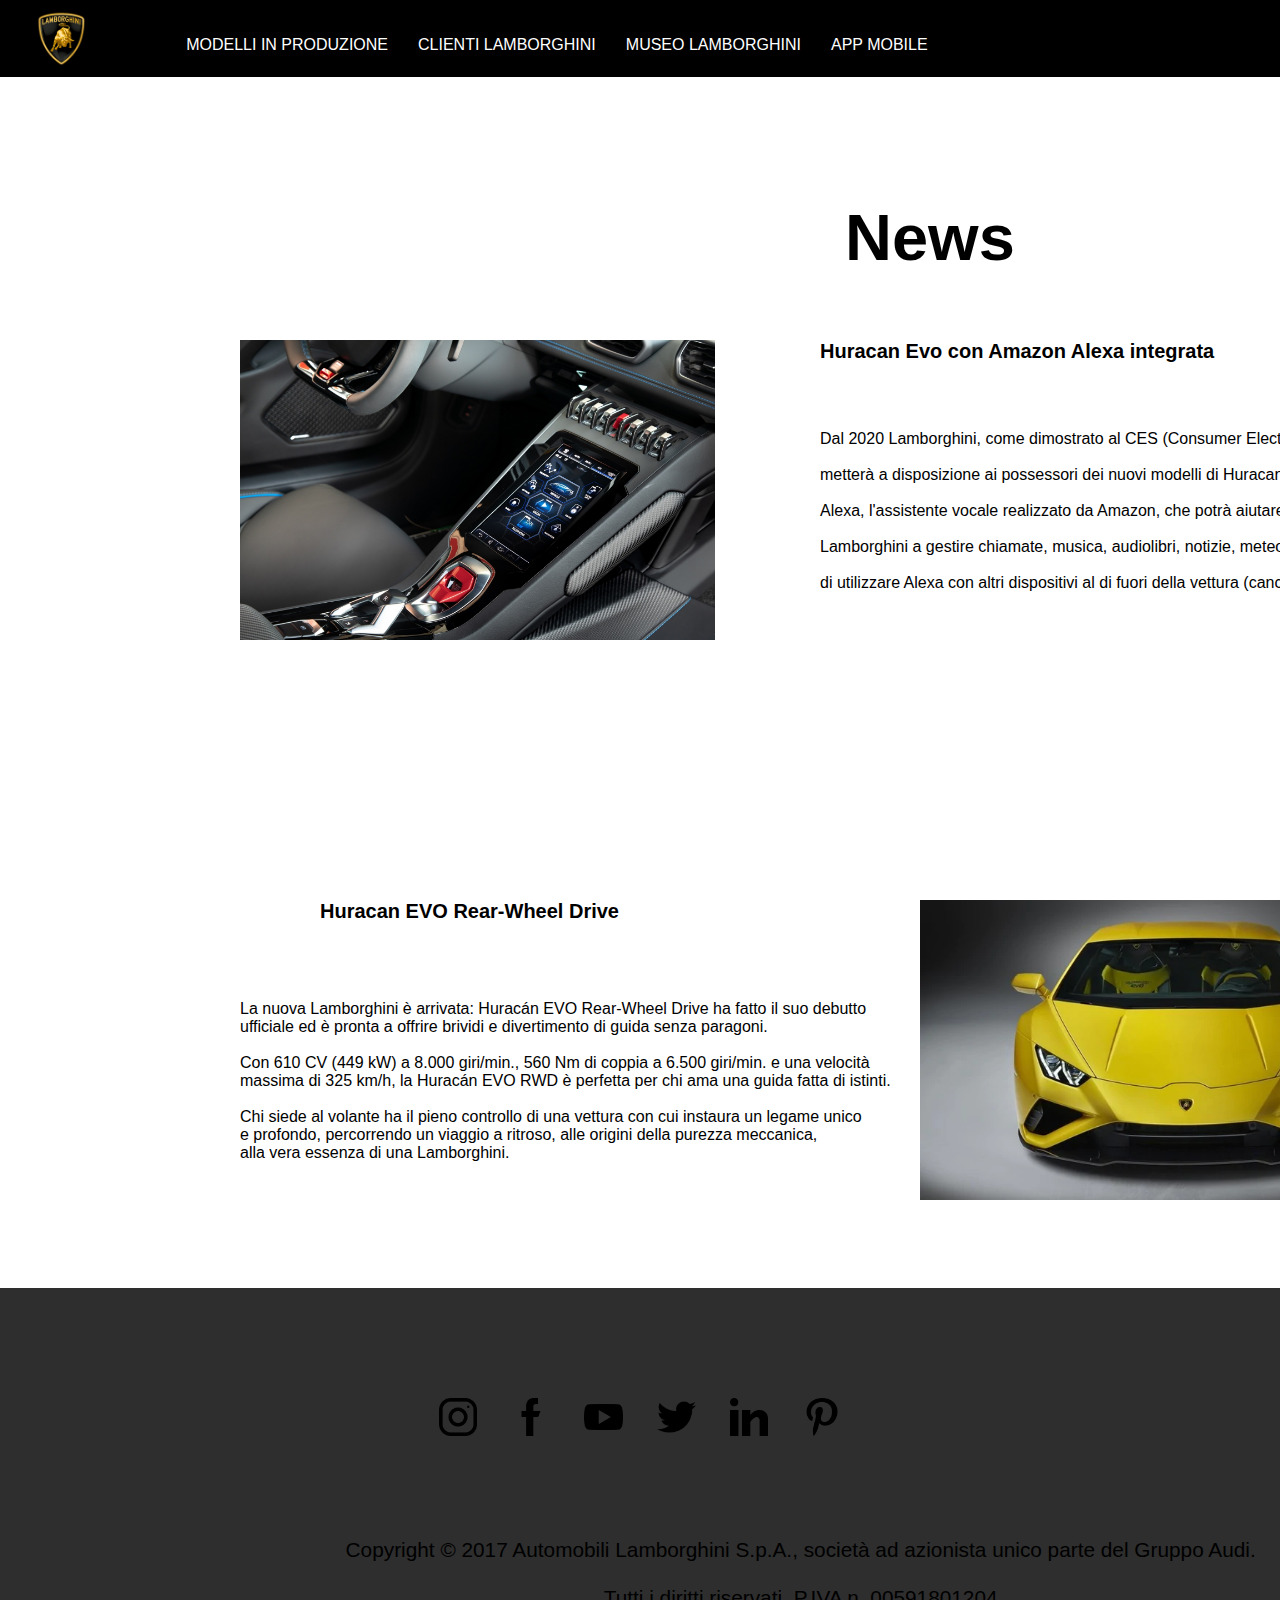
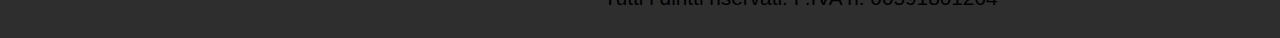
<file: index.html>
<!DOCTYPE html>
<html>
<head>
	<title>Lamborghini</title>

	<link rel="shortcut icon" href="Images/favicon.ico" type="image/x-icon"/>
	<link rel="stylesheet" type="text/css" href="Css/Head.css">
	<link rel="stylesheet" type="text/css" href="Css/Footer.css">
	<link rel="stylesheet" type="text/css" href="Css/Homepage.css">
</head>
<body bgcolor="#FFFFFF">

	<!--HEADER-->

	<div id="Header">
		
		<a href="Homepage.html"><img src="Images/Logo.png" id="Image"></a>

		<div>
			<ul id="Btn">
			
				<li class="a">
					Modelli in produzione 	
					<ul>
						<li id="Tab"><a href="Subpages/Modelli/Urus.html" id="Link">Urus</a></li>
						<li id="Tab"><a href="Subpages/Modelli/Huracan.html" id="Link">Huracan</a></li>
						<li id="Tab"><a href="Subpages/Modelli/Aventador.html" id="Link">Aventador</a></li>
					</ul>
				</li>

				<li class="a">
					Clienti Lamborghini
					<ul>

						<li id="Tab"><a href="Subpages/Clienti/Ricambi.html" id="Link">Ricambi</a></li>
						<li id="Tab"><a href="Subpages/Clienti/Accessori.html" id="Link">Accessori</a></li>
						<li id="Tab"><a href="Subpages/Clienti/Usato.html" id="Link">Usato</a></li>
						<li id="Tab"><a href="Subpages/Clienti/Assistenza.html" id="Link">Assistenza</a></li>
					</ul>
				</li>
				

				<li class="a">
					<a href="Subpages/Informazioni/Museo.html" id="Link">Museo Lamborghini</a>
				</li>

				<li class="a">
					<a href="Subpages/App/App.html" id="Link">App Mobile</a>
				</li>

			</ul>

		</div>

	</div>

	<div id="Hp">
		<div id="HpNewsBlock">
			
	
	
		</div>
	
	
		<div id="HpCarBlock">
			
			<div id="HpTitle">
				News
			</div>

			<div>
				<img src="Images/HpHuracan.jpg" id="HpNewsImg">
				<div id="HpSubtitle">
					Huracan Evo con Amazon Alexa integrata
				</div>

				<div id="HpNews1">
					
					Dal 2020 Lamborghini, come dimostrato al CES (Consumer Electronic Show) di Las Vegas,
					<br><br>
					metterà a disposizione ai possessori dei nuovi modelli di Huracan (EVO, Evo Spyder ed EVO RWD)
					<br><br>
					Alexa, l'assistente vocale realizzato da Amazon, che potrà aiutare i possessori dei nuovi modelli
					<br><br>
					Lamborghini a gestire chiamate, musica, audiolibri, notizie, meteo, ma dando anche la possibilità
					<br><br>
					di utilizzare Alexa con altri dispositivi al di fuori della vettura (cancelli di ingresso, termostati, luci).

				</div>

			</div>

			<div id="HpNews2">
				<img src="Images/HpHuracanEvo.webp" id="HpNewsImg2">
				<div id="HpSubtitle2">
					Huracan EVO Rear-Wheel Drive
				</div>

				<div id="HpNews2Txt">
					La nuova Lamborghini è arrivata: Huracán EVO Rear-Wheel Drive ha fatto il suo debutto
					<br>
					ufficiale ed è pronta a offrire brividi e divertimento di guida senza paragoni.
					<br><br>
					Con 610 CV (449 kW) a 8.000 giri/min., 560 Nm di coppia a 6.500 giri/min. e una velocità
					<br>
					massima di 325 km/h, la Huracán EVO RWD è perfetta per chi ama una guida fatta di istinti. 
					<br><br>
					Chi siede al volante ha il pieno controllo di una vettura con cui instaura un legame unico
					<br>
					e profondo, percorrendo un viaggio a ritroso, alle origini della purezza meccanica, 
					<br>
					alla vera essenza di una Lamborghini.
				</div>


			</div>
	
	
	
		</div>
	</div>
	<!--FOOTER-->

	<div id="Footer">
		<div id="SocialBlock" align="center">

			<a href="https://www.instagram.com/lamborghini/" target="_blank"><img src="Images/Icons/ig.png" title="Pagina Instagram" id="Social"></a>
			<a href="https://www.facebook.com/lamborghini.italia/" target="_blank"><img src="Images/Icons/fb.png" title="Pagina Facebook" id="Social"></a>
			<a href="https://www.youtube.com/c/lamborghini" target="_blank"><img src="Images/Icons/yt.png" title="Canale Youtube" id="Social"></a>
			<a href="https://twitter.com/lamborghini" target="_blank"><img src="Images/Icons/tw.png" title="Pagina Twitter" id="Social"></a>
			<a href="https://www.linkedin.com/company/automobili-lamborghini-s-p-a-" target="_blank"><img src="Images/Icons/in.png" title="Pagina Linkedin" id="Social"></a>
			<a href="https://www.pinterest.it/lamborghini/" target="_blank"><img src="Images/Icons/pn.png" title="Pinterest" id="Social"></a>
		
		</div>

		<div id="Copyright" align="center">
			
			Copyright © 2017 Automobili Lamborghini S.p.A., società ad azionista unico parte del Gruppo Audi. 
			<br><br>
			Tutti i diritti riservati. P.IVA n. 00591801204

		</div>
		
	</div>


</body>
</html>
</file>
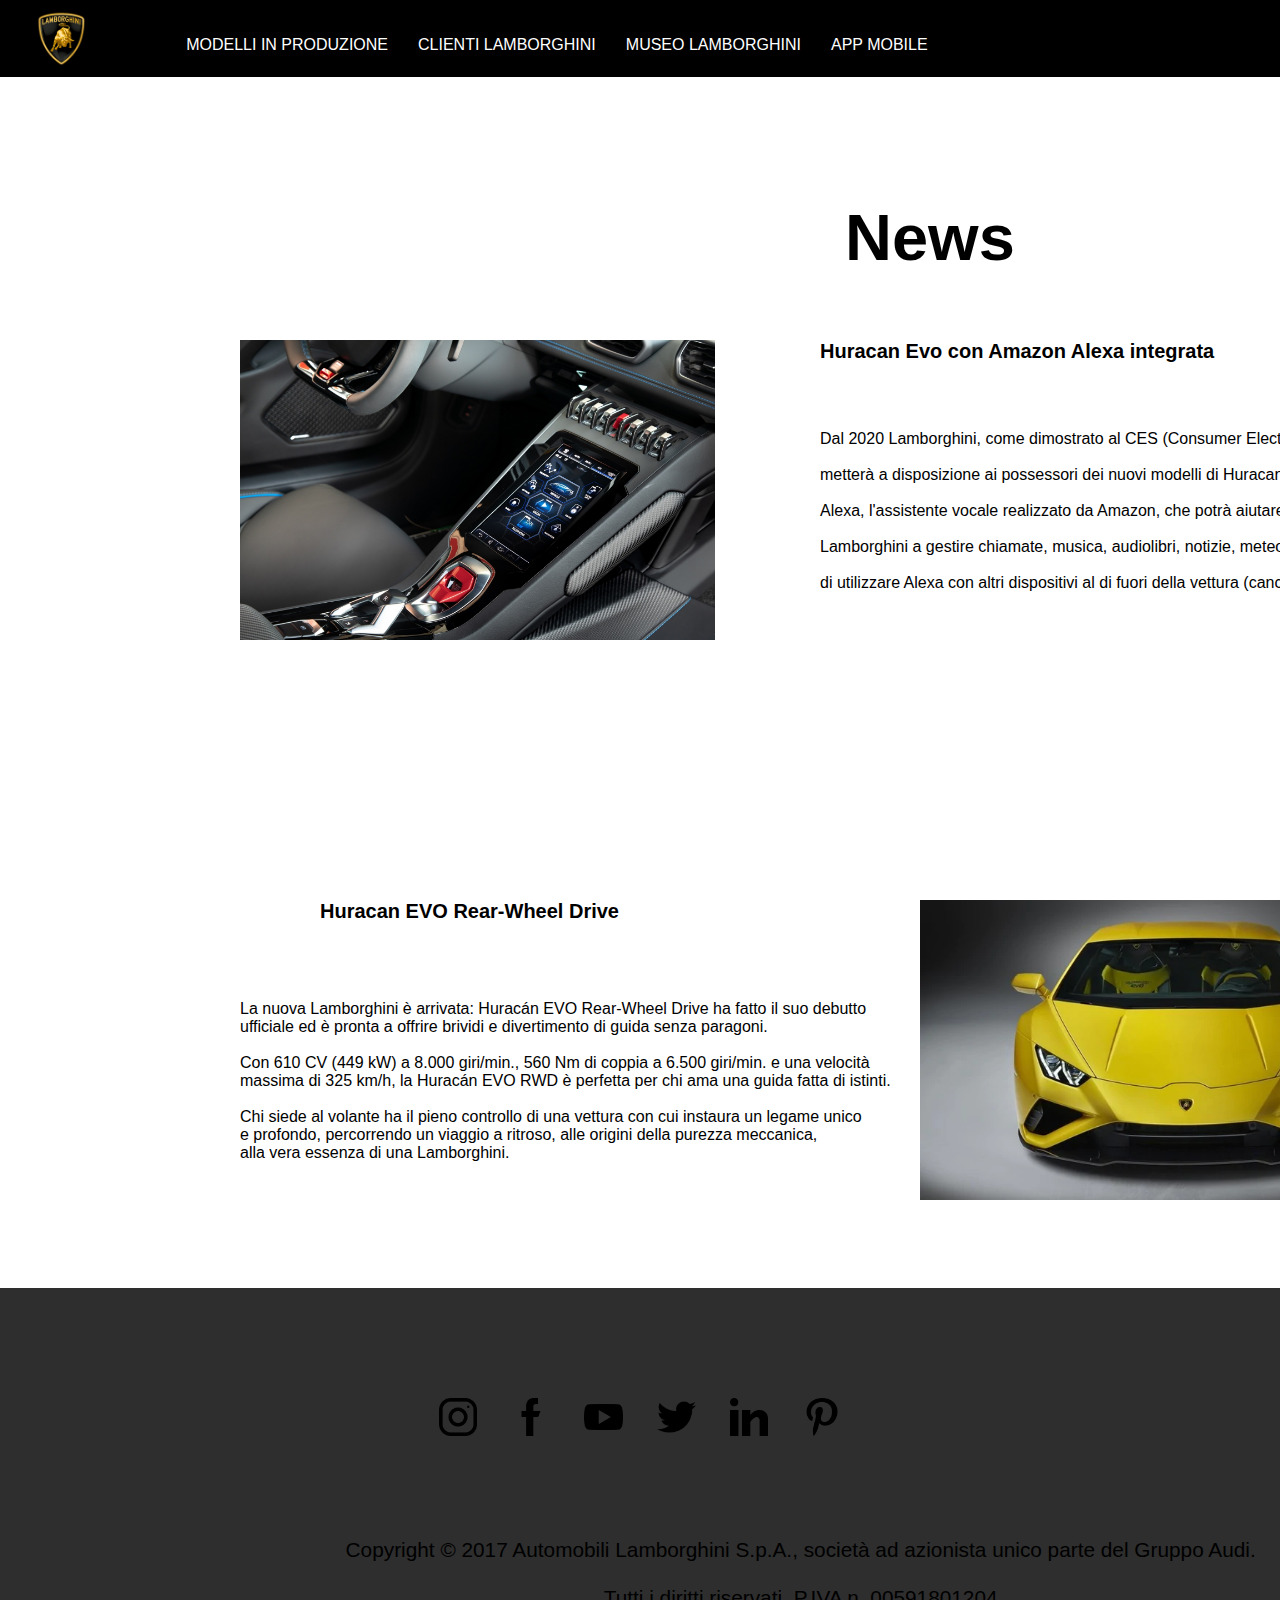
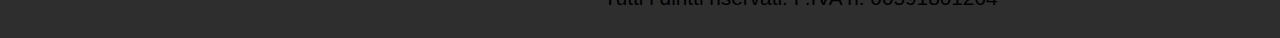
<file: Homepage.html>
<!DOCTYPE html>
<html>
<head>
	<title>Lamborghini</title>

	<link rel="shortcut icon" href="Images/favicon.ico" type="image/x-icon"/>
	<link rel="stylesheet" type="text/css" href="Css/Head.css">
	<link rel="stylesheet" type="text/css" href="Css/Footer.css">
	<link rel="stylesheet" type="text/css" href="Css/Homepage.css">
</head>
<body bgcolor="#FFFFFF">

	<!--HEADER-->

	<div id="Header">
		
		<a href="Homepage.html"><img src="Images/Logo.png" id="Image"></a>

		<div>
			<ul id="Btn">
			
				<li class="a">
					Modelli in produzione 	
					<ul>
						<li id="Tab"><a href="Subpages/Modelli/Urus.html" id="Link">Urus</a></li>
						<li id="Tab"><a href="Subpages/Modelli/Huracan.html" id="Link">Huracan</a></li>
						<li id="Tab"><a href="Subpages/Modelli/Aventador.html" id="Link">Aventador</a></li>
					</ul>
				</li>

				<li class="a">
					Clienti Lamborghini
					<ul>

						<li id="Tab"><a href="Subpages/Clienti/Ricambi.html" id="Link">Ricambi</a></li>
						<li id="Tab"><a href="Subpages/Clienti/Accessori.html" id="Link">Accessori</a></li>
						<li id="Tab"><a href="Subpages/Clienti/Usato.html" id="Link">Usato</a></li>
						<li id="Tab"><a href="Subpages/Clienti/Assistenza.html" id="Link">Assistenza</a></li>
					</ul>
				</li>
				

				<li class="a">
					<a href="Subpages/Informazioni/Museo.html" id="Link">Museo Lamborghini</a>
				</li>

				<li class="a">
					<a href="Subpages/App/App.html" id="Link">App Mobile</a>
				</li>

			</ul>

		</div>

	</div>

	<div id="Hp">
		<div id="HpNewsBlock">
			
	
	
		</div>
	
	
		<div id="HpCarBlock">
			
			<div id="HpTitle">
				News
			</div>

			<div>
				<img src="Images/HpHuracan.jpg" id="HpNewsImg">
				<div id="HpSubtitle">
					Huracan Evo con Amazon Alexa integrata
				</div>

				<div id="HpNews1">
					
					Dal 2020 Lamborghini, come dimostrato al CES (Consumer Electronic Show) di Las Vegas,
					<br><br>
					metterà a disposizione ai possessori dei nuovi modelli di Huracan (EVO, Evo Spyder ed EVO RWD)
					<br><br>
					Alexa, l'assistente vocale realizzato da Amazon, che potrà aiutare i possessori dei nuovi modelli
					<br><br>
					Lamborghini a gestire chiamate, musica, audiolibri, notizie, meteo, ma dando anche la possibilità
					<br><br>
					di utilizzare Alexa con altri dispositivi al di fuori della vettura (cancelli di ingresso, termostati, luci).

				</div>

			</div>

			<div id="HpNews2">
				<img src="Images/HpHuracanEvo.webp" id="HpNewsImg2">
				<div id="HpSubtitle2">
					Huracan EVO Rear-Wheel Drive
				</div>

				<div id="HpNews2Txt">
					La nuova Lamborghini è arrivata: Huracán EVO Rear-Wheel Drive ha fatto il suo debutto
					<br>
					ufficiale ed è pronta a offrire brividi e divertimento di guida senza paragoni.
					<br><br>
					Con 610 CV (449 kW) a 8.000 giri/min., 560 Nm di coppia a 6.500 giri/min. e una velocità
					<br>
					massima di 325 km/h, la Huracán EVO RWD è perfetta per chi ama una guida fatta di istinti. 
					<br><br>
					Chi siede al volante ha il pieno controllo di una vettura con cui instaura un legame unico
					<br>
					e profondo, percorrendo un viaggio a ritroso, alle origini della purezza meccanica, 
					<br>
					alla vera essenza di una Lamborghini.
				</div>


			</div>
	
	
	
		</div>
	</div>
	<!--FOOTER-->

	<div id="Footer">
		<div id="SocialBlock" align="center">

			<a href="https://www.instagram.com/lamborghini/" target="_blank"><img src="Images/Icons/ig.png" title="Pagina Instagram" id="Social"></a>
			<a href="https://www.facebook.com/lamborghini.italia/" target="_blank"><img src="Images/Icons/fb.png" title="Pagina Facebook" id="Social"></a>
			<a href="https://www.youtube.com/c/lamborghini" target="_blank"><img src="Images/Icons/yt.png" title="Canale Youtube" id="Social"></a>
			<a href="https://twitter.com/lamborghini" target="_blank"><img src="Images/Icons/tw.png" title="Pagina Twitter" id="Social"></a>
			<a href="https://www.linkedin.com/company/automobili-lamborghini-s-p-a-" target="_blank"><img src="Images/Icons/in.png" title="Pagina Linkedin" id="Social"></a>
			<a href="https://www.pinterest.it/lamborghini/" target="_blank"><img src="Images/Icons/pn.png" title="Pinterest" id="Social"></a>
		
		</div>

		<div id="Copyright" align="center">
			
			Copyright © 2017 Automobili Lamborghini S.p.A., società ad azionista unico parte del Gruppo Audi. 
			<br><br>
			Tutti i diritti riservati. P.IVA n. 00591801204

		</div>
		
	</div>


</body>
</html>
</file>
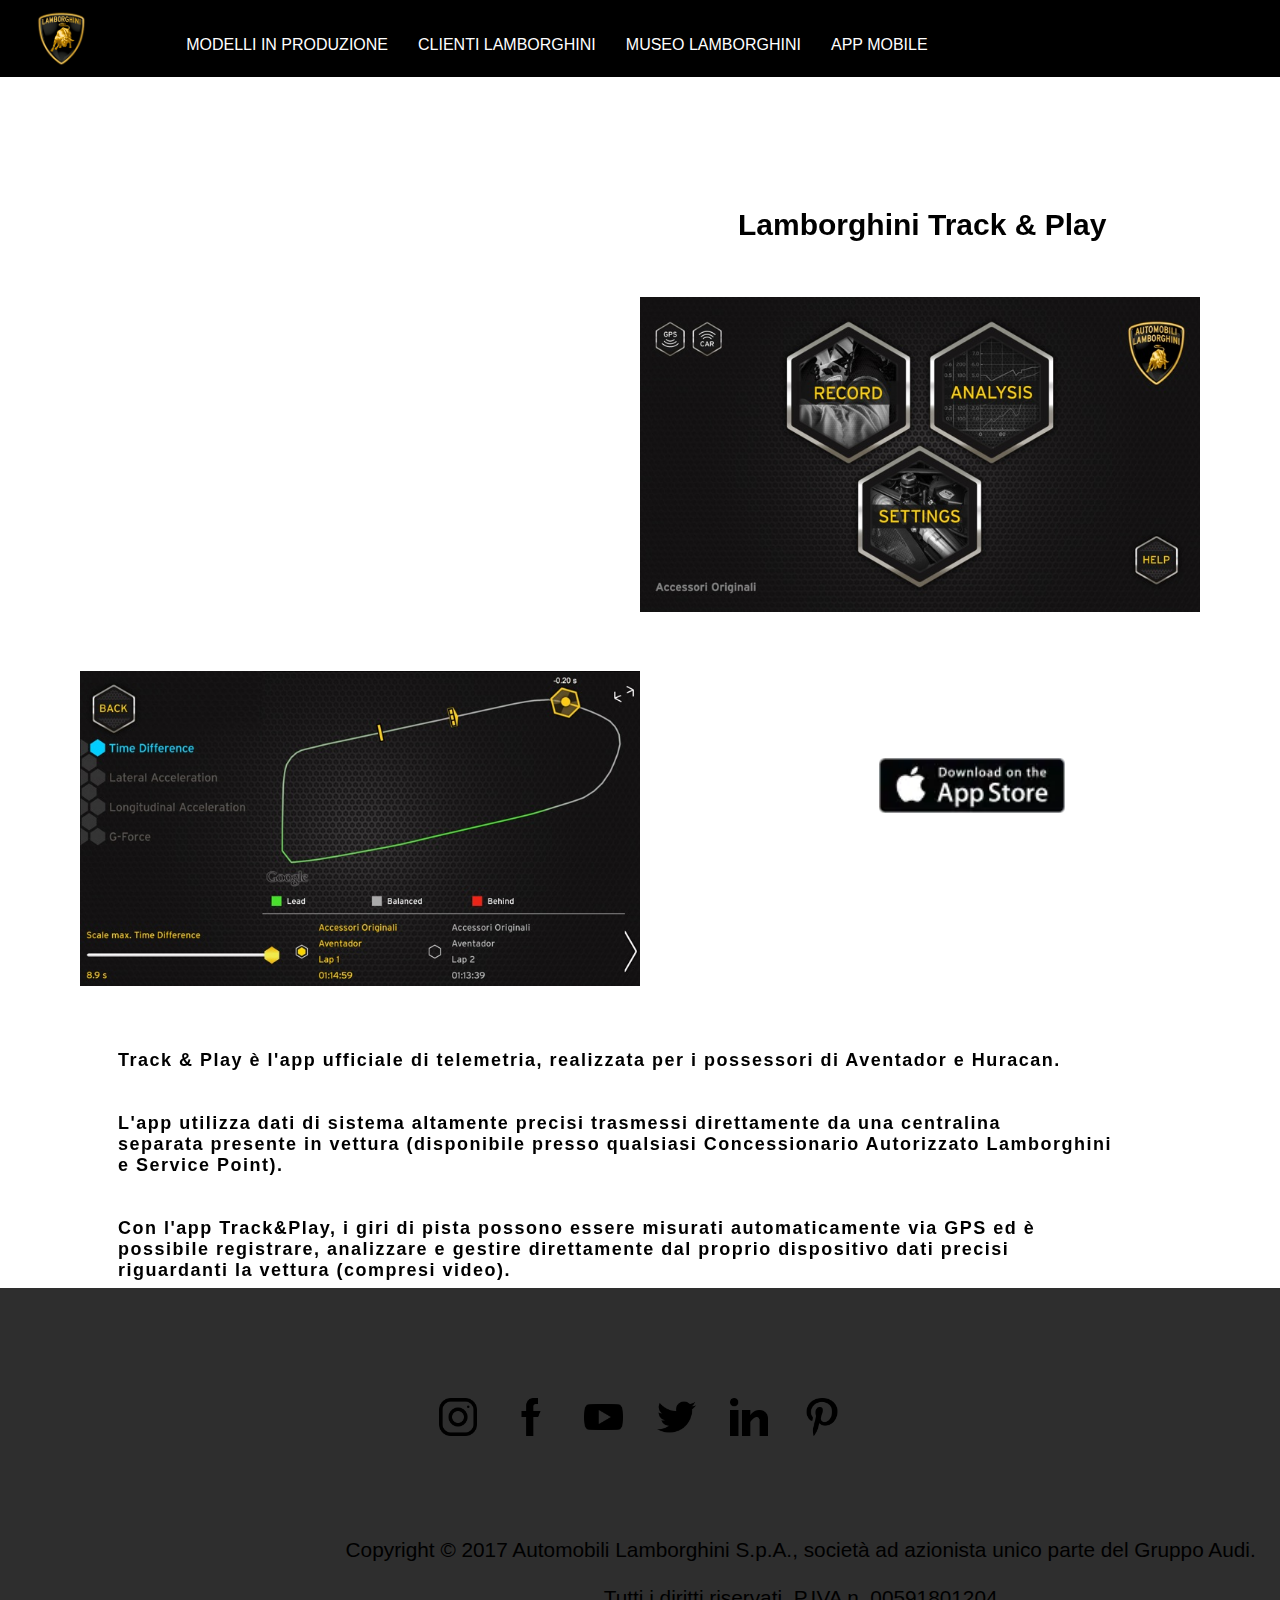
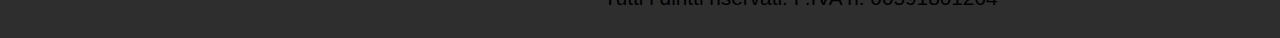
<file: Subpages/App/App.html>
<!DOCTYPE html>	
<html>
<head>
	<title>App Mobile Ufficiali</title>

	<link rel="shortcut icon" href="../../Images/favicon.ico" type="image/x-icon"/>

	<link rel="stylesheet" type="text/css" href="../../Css/Head.css">
	<link rel="stylesheet" type="text/css" href="../../Css/Footer.css">
	<link rel="stylesheet" type="text/css" href="../../Css/App.css">
</head>
<body bgcolor="#FFFFFF">

	<!--HEADER-->

	<div id="Header">
		
		<a href="../../Homepage.html"><img src="../../Images/Logo.png" id="Image"></a>

		<div>
			<ul id="Btn">
			
				<li class="a">
					Modelli in produzione 	
					<ul>
						<li id="Tab"><a href="../ModelliUrus.html" id="Link">Urus</a></li>
						<li id="Tab"><a href="../ModelliHuracan.html" id="Link">Huracan</a></li>
						<li id="Tab"><a href="../ModelliAventador.html" id="Link">Aventador</a></li>
					</ul>
				</li>

				<li class="a">
					Clienti Lamborghini
					<ul>

						<li id="Tab"><a href="../Clienti/Ricambi.html" id="Link">Ricambi</a></li>
						<li id="Tab"><a href="../Clienti/Accessori.html" id="Link">Accessori</a></li>
						<li id="Tab"><a href="../Clienti/Usato.html" id="Link">Usato</a></li>
						<li id="Tab"><a href="../Clienti/Assistenza.html" id="Link">Assistenza</a></li>
					</ul>
				</li>
				

				<li class="a">
					<a href="../Informazioni/Museo.html" id="Link">Museo Lamborghini</a>
				</li>

				<li class="a">
					<a href="../App/App.html" id="Link">App Mobile</a>
				</li>

			</ul>

		</div>

	</div>


	<div id="Center">
		
		<div id="TaPBlock">
			<div id="TaPTitle">

				Lamborghini Track & Play

			</div>

			<div id="TaPVideo">

				<iframe width="560" height="315" src="https://www.youtube.com/embed/UODdUV9M9mk" frameborder="0" allow="accelerometer; autoplay; encrypted-media; gyroscope; 		picture-in-picture" allowfullscreen></iframe>
			

			</div>

			<div id="TaPImg">
				
				<img src="../../Images/TaP1.jpeg" width="560" >

			</div>

			<div id="TaPImg">
				
				<img src="../../Images/TaP3.jpeg" width="560">

			</div>

			<div id="TaPText">
				
				Track & Play è l'app ufficiale di telemetria, realizzata per i possessori di Aventador e Huracan.
				<br><br><br>
				L'app utilizza dati di sistema altamente precisi trasmessi direttamente da una centralina
				<br>
				separata presente in vettura (disponibile presso qualsiasi Concessionario Autorizzato Lamborghini
				<br>
				e Service Point).
				<br><br><br>	
				Con l'app Track&Play, i giri di pista possono essere misurati automaticamente via GPS ed è
				<br>
				possibile registrare, analizzare e gestire direttamente dal proprio dispositivo dati precisi 
				<br>
				riguardanti la vettura (compresi video).

			</div>

			<div id="TaPAppstorelogo">
				
				<a href="https://apps.apple.com/us/app/track-and-play/id1061558432?ls=1&utm_campaign=&utm_medium=&utm_source=" target="_blank"><img src="../../Images/appstorelogo.webp" height="55"></a>

			</div>

		</div>

	</div>

	<!--FOOTER-->

	<div id="Footer">
		<div id="SocialBlock" align="center">

			<a href="https://www.instagram.com/lamborghini/" target="_blank"><img src="../../Images/Icons/ig.png" title="Pagina Instagram" id="Social"></a>
			<a href="https://www.facebook.com/lamborghini.italia/" target="_blank"><img src="../../Images/Icons/fb.png" title="Pagina Facebook" id="Social"></a>
			<a href="https://www.youtube.com/c/lamborghini" target="_blank"><img src="../../Images/Icons/yt.png" title="Canale Youtube" id="Social"></a>
			<a href="https://twitter.com/lamborghini" target="_blank"><img src="../../Images/Icons/tw.png" title="Pagina Twitter" id="Social"></a>
			<a href="https://www.linkedin.com/company/automobili-lamborghini-s-p-a-" target="_blank"><img src="../../Images/Icons/in.png" title="Pagina Linkedin" id="Social"></a>
			<a href="https://www.pinterest.it/lamborghini/" target="_blank"><img src="../../Images/Icons/pn.png" title="Pinterest" id="Social"></a>
		
		</div>

		<div id="Copyright" align="center">
			
			Copyright © 2017 Automobili Lamborghini S.p.A., società ad azionista unico parte del Gruppo Audi. 
			<br><br>
			Tutti i diritti riservati. P.IVA n. 00591801204

		</div>
		
	</div>


</body>
</html>
</file>
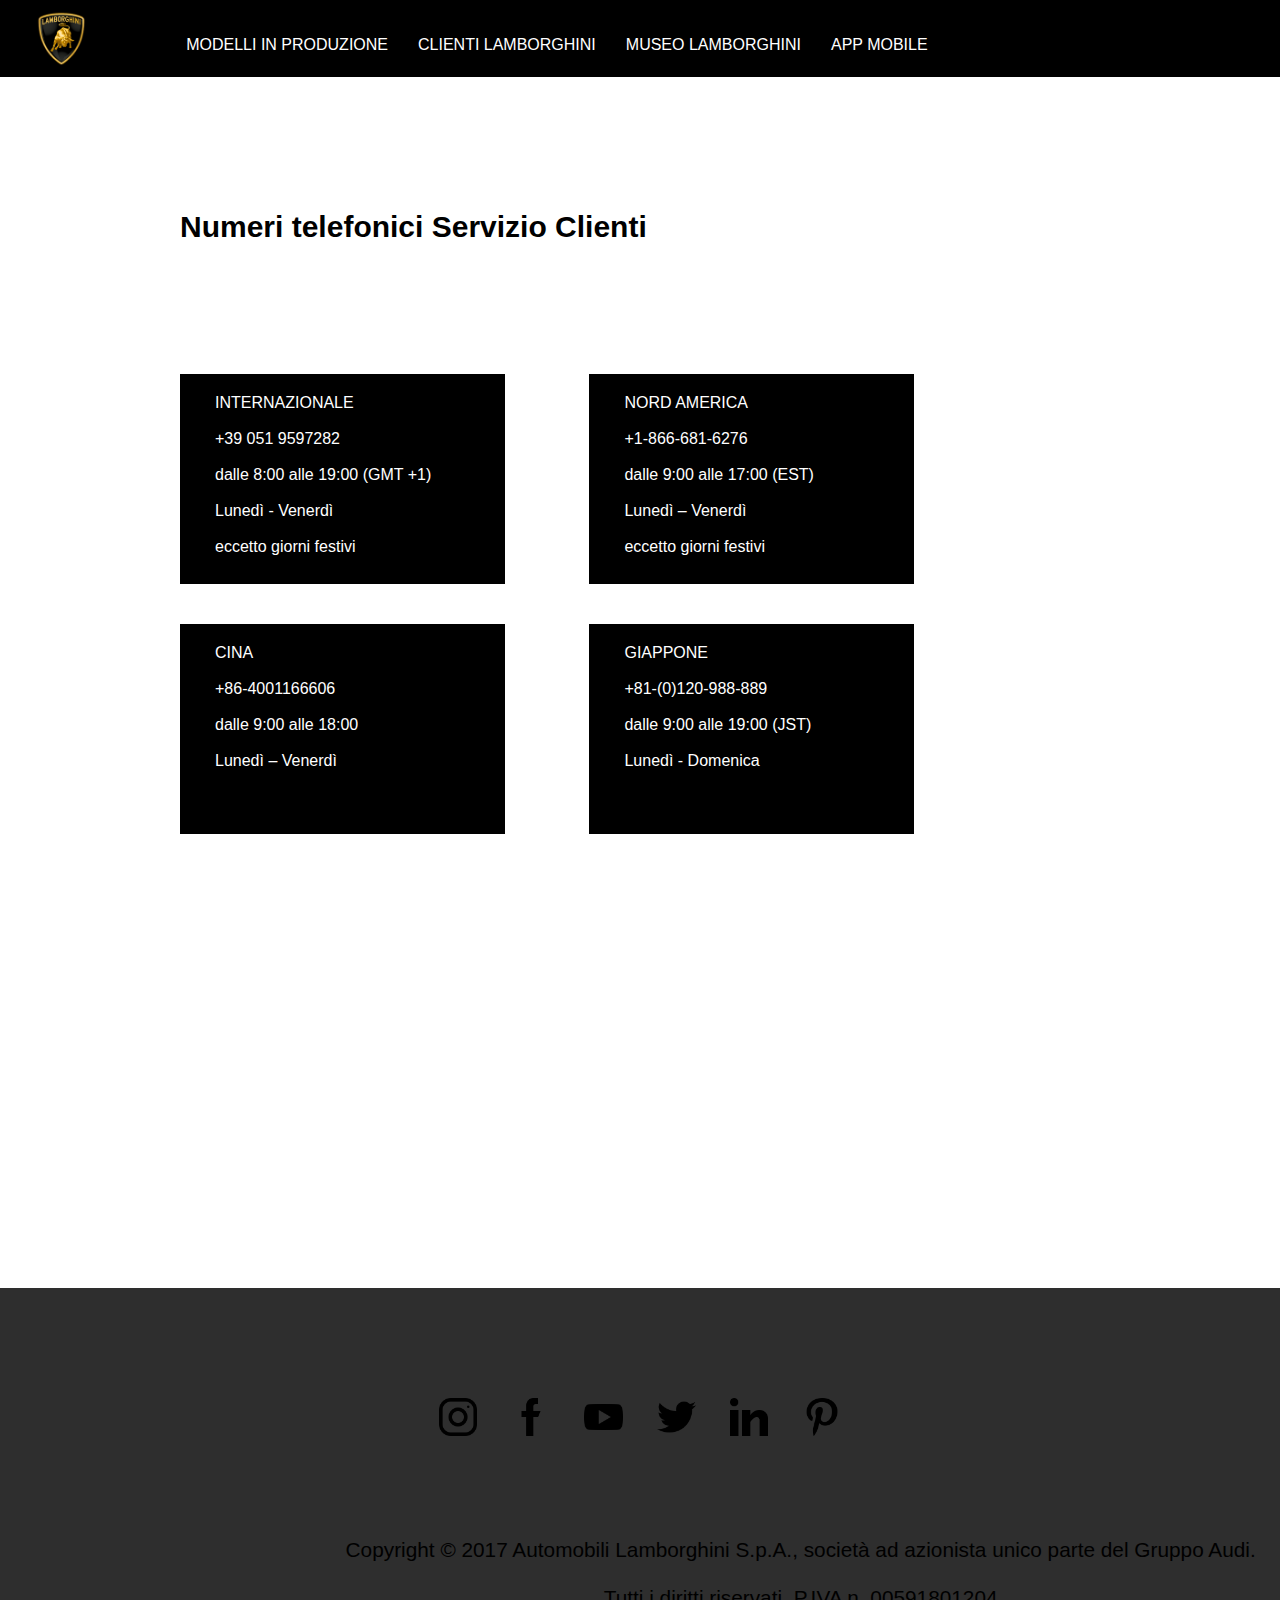
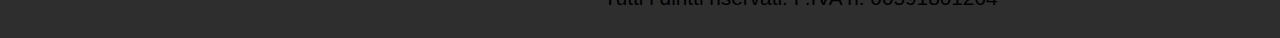
<file: Subpages/Clienti/Assistenza.html>
<!DOCTYPE html>
<html>
<head>
	<title>Assistenza Clienti</title>
	<link rel="shortcut icon" href="../../Images/favicon.ico" type="image/x-icon"/>
	<link rel="stylesheet" type="text/css" href="../../Css/Head.css">
	<link rel="stylesheet" type="text/css" href="../../Css/Footer.css">
	<link rel="stylesheet" type="text/css" href="../../Css/Assistenza.css">
</head>
<body bgcolor="#FFFFFF">

	<!--HEADER-->

	<div id="Header">
		
		<a href="../../Homepage.html"><img src="../../Images/Logo.png" id="Image"></a>

		<div>
			<ul id="Btn">

				<li class="a">
					Modelli in produzione 	
					<ul>
						<li id="Tab"><a href="../Modelli/Urus.html" id="Link">Urus</a></li>
						<li id="Tab"><a href="../Modelli/Huracan.html" id="Link">Huracan</a></li>
						<li id="Tab"><a href="../Modelli/Aventador.html" id="Link">Aventador</a></li>
					</ul>
				</li>

				<li class="a">
					Clienti Lamborghini
					<ul>

						<li id="Tab"><a href="../Clienti/Ricambi.html" id="Link">Ricambi</a></li>
						<li id="Tab"><a href="../Clienti/Accessori.html" id="Link">Accessori</a></li>
						<li id="Tab"><a href="../Clienti/Usato.html" id="Link">Usato</a></li>
						<li id="Tab"><a href="../Clienti/Assistenza.html" id="Link">Assistenza</a></li>
					</ul>
				</li>
				

				<li class="a">
					<a href="../Informazioni/Museo.html" id="Link">Museo Lamborghini</a>
				</li>

				<li class="a">
					<a href="../App/App.html" id="Link">App Mobile</a>
				</li>

			</ul>

		</div>

	</div>

	<div id="AsBlock">
		
		<div id="AsTitle">
			
			Numeri telefonici Servizio Clienti 

		</div>


		<div id="AsBtnBlock">
			INTERNAZIONALE
			<br><br>
			+39 051 9597282
			<br><br>
			dalle 8:00 alle 19:00 (GMT +1) 
			<br><br>
			Lunedì - Venerdì
			<br><br>
			eccetto giorni festivi

		</div>
		


		<div id="AsBtnBlock">
			NORD AMERICA	
			<br><br>
			+1-866-681-6276
			<br><br>
			dalle 9:00 alle 17:00 (EST) 
			<br><br>
			Lunedì – Venerdì
			<br><br>
			eccetto giorni festivi
		</div>

		<div id="AsBtnBlock">
			CINA 
			<br><br>
			+86-4001166606
			<br><br>
			dalle 9:00 alle 18:00 
			<br><br>
			Lunedì – Venerdì
			<br><br><br>

		</div>


		<div id="AsBtnBlock">
			GIAPPONE 
			<br><br>
			+81-(0)120-988-889
			<br><br>
			dalle 9:00 alle 19:00 (JST)
			<br><br>
			Lunedì - Domenica
			<br><br><br>
		</div>
	</div>	




	<!--FOOTER-->

	<div id="Footer">
		<div id="SocialBlock" align="center">

			<a href="https://www.instagram.com/lamborghini/" target="_blank"><img src="../../Images/Icons/ig.png" title="Pagina Instagram" id="Social"></a>
			<a href="https://www.facebook.com/lamborghini.italia/" target="_blank"><img src="../../Images/Icons/fb.png" title="Pagina Facebook" id="Social"></a>
			<a href="https://www.youtube.com/c/lamborghini" target="_blank"><img src="../../Images/Icons/yt.png" title="Canale Youtube" id="Social"></a>
			<a href="https://twitter.com/lamborghini" target="_blank"><img src="../../Images/Icons/tw.png" title="Pagina Twitter" id="Social"></a>
			<a href="https://www.linkedin.com/company/automobili-lamborghini-s-p-a-" target="_blank"><img src="../../Images/Icons/in.png" title="Pagina Linkedin" id="Social"></a>
			<a href="https://www.pinterest.it/lamborghini/" target="_blank"><img src="../../Images/Icons/pn.png" title="Pinterest" id="Social"></a>
		
		</div>

		<div id="Copyright" align="center">
			
			Copyright © 2017 Automobili Lamborghini S.p.A., società ad azionista unico parte del Gruppo Audi. 
			<br><br>
			Tutti i diritti riservati. P.IVA n. 00591801204

		</div>	
	</div>


</body>
</html>
</file>
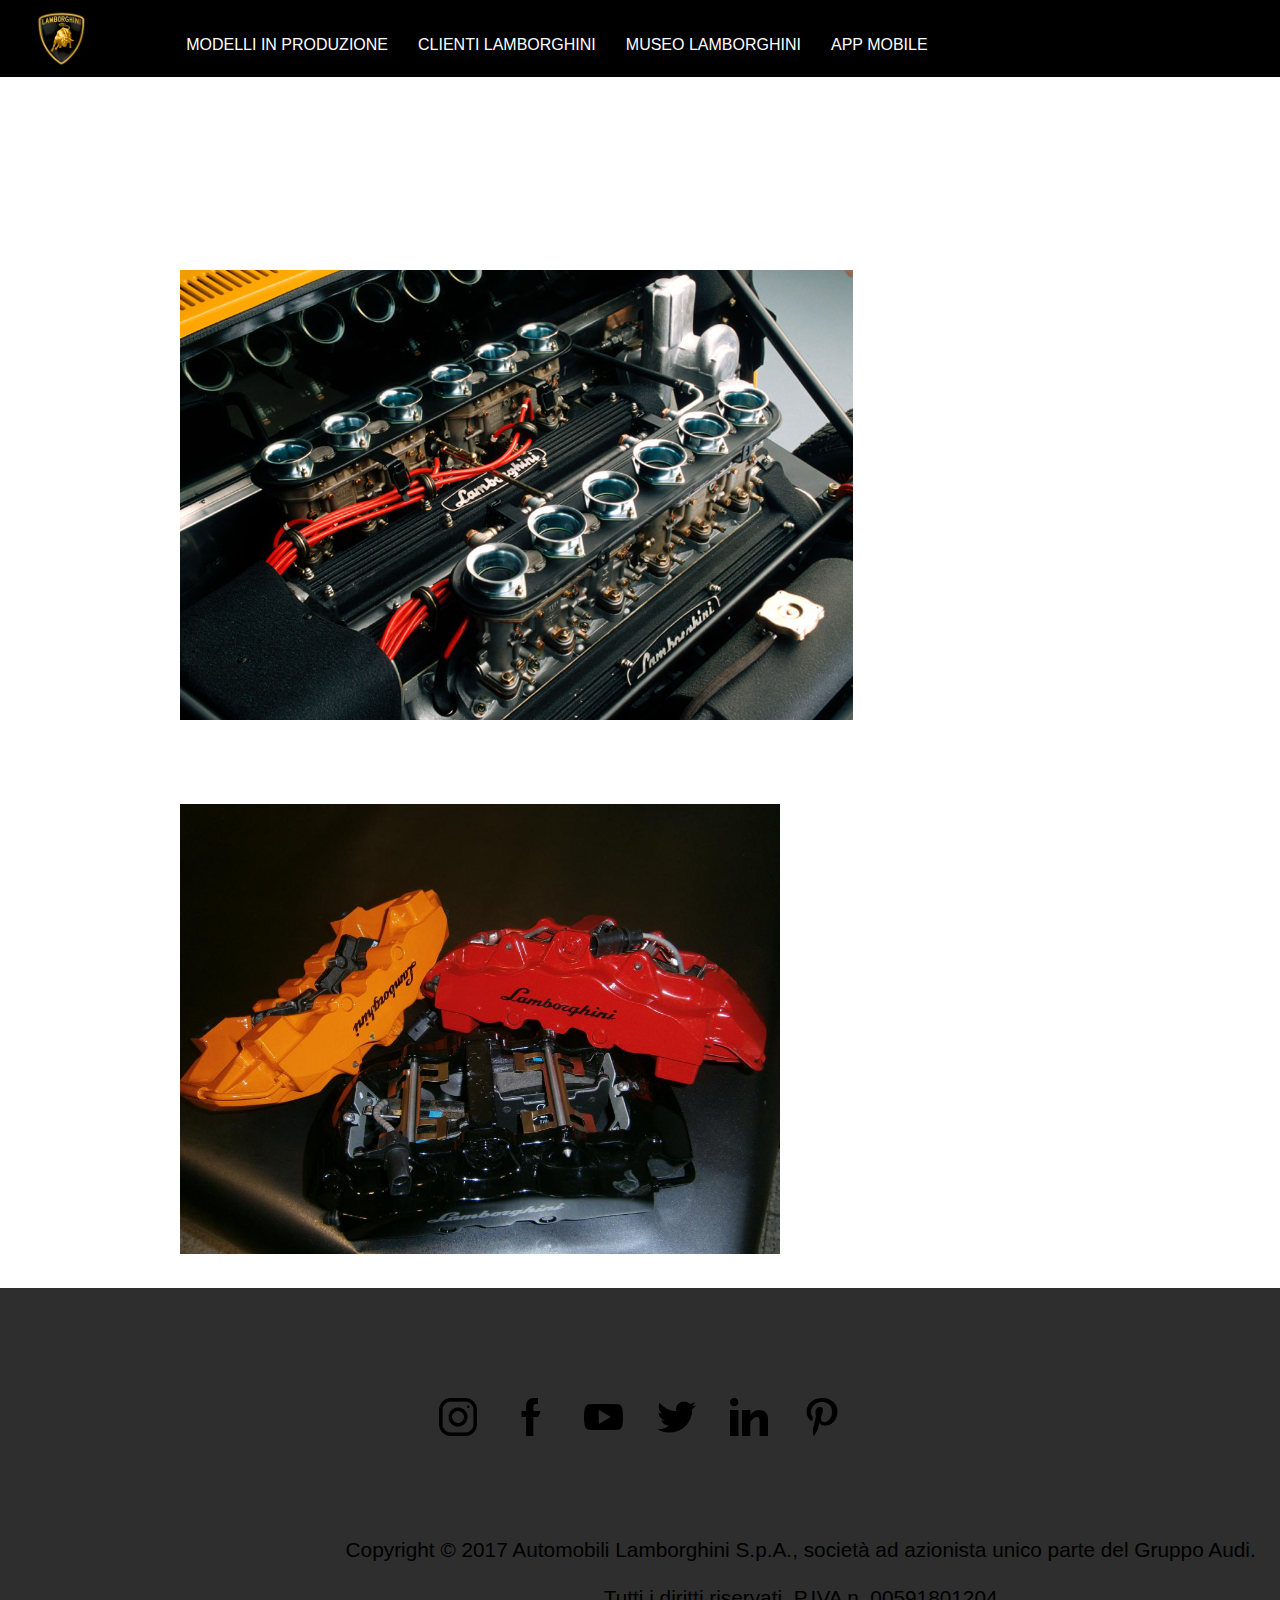
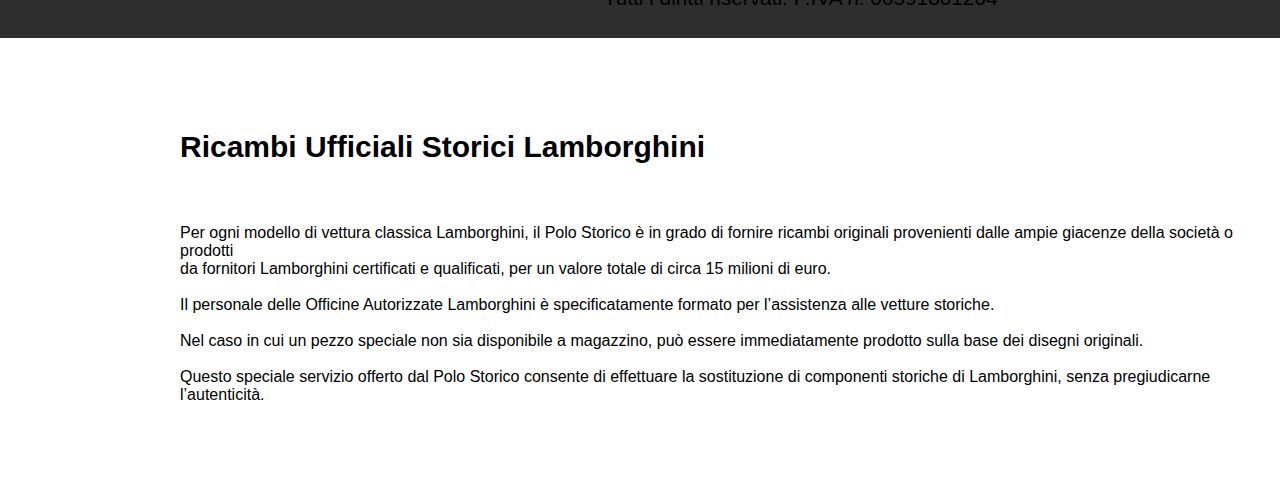
<file: Subpages/Clienti/Ricambi.html>
<!DOCTYPE html>
<html>
<head>
	<title>Ricambi Ufficiali Lamborghini</title>
	<link rel="shortcut icon" href="../../Images/favicon.ico" type="image/x-icon"/>
	<link rel="stylesheet" type="text/css" href="../../Css/Head.css">
	<link rel="stylesheet" type="text/css" href="../../Css/Footer.css">
	<link rel="stylesheet" type="text/css" href="../../Css/Ricambi.css">
</head>
<body bgcolor="#FFFFFF">

	<!--HEADER-->

	<div id="Header">
		
		<a href="../../Homepage.html"><img src="../../Images/Logo.png" id="Image"></a>

		<div>
			<ul id="Btn">
			
				<li class="a">
					Modelli in produzione 	
					<ul>
						<li id="Tab"><a href="../Modelli/Urus.html" id="Link">Urus</a></li>
						<li id="Tab"><a href="../Modelli/Huracan.html" id="Link">Huracan</a></li>
						<li id="Tab"><a href="../Modelli/Aventador.html" id="Link">Aventador</a></li>
					</ul>
				</li>

				<li class="a">
					Clienti Lamborghini
					<ul>

						<li id="Tab"><a href="../Clienti/Ricambi.html" id="Link">Ricambi</a></li>
						<li id="Tab"><a href="../Clienti/Accessori.html" id="Link">Accessori</a></li>
						<li id="Tab"><a href="../Clienti/Usato.html" id="Link">Usato</a></li>
						<li id="Tab"><a href="../Clienti/Assistenza.html" id="Link">Assistenza</a></li>
					</ul>
				</li>
				

				<li class="a">
					<a href="../Informazioni/Museo.html" id="Link">Museo Lamborghini</a>
				</li>

				<li class="a">
					<a href="../App/App.html" id="Link">App Mobile</a>
				</li>
			</ul>

		</div>

	</div>

	<div id="RiBlock">
		
		<img src="../../Images/RiMiura.jpg" id="RiImage">

		<img src="../../Images/RiFreni.jpg" id="RiImage">

		<div>
			
			<div id="RiTit">
					
				Ricambi Ufficiali Lamborghini

			</div>

			<div id="RiTxt">
				
				L’obiettivo di Automobili Lamborghini è sempre stato quello di superare le aspettative del cliente in termini di qualità e servizio.
				<br><br>
				Anche i nostri pezzi di ricambio sono costruiti e distribuiti tenendo questo principio sempre a mente.
				<br><br>
				Giorno dopo giorno la vostra Lamborghini sprigiona appieno tutta la sua potenza, ma al fine di preservare la sua efficienza la sinergia tra ogni singolo elemento 
				<br>
				del veicolo deve essere preservata.
				<br><br>
				La soluzione sono i ricambi originali: la performance ottimale, la qualità e la sicurezza si ottengono soltanto con componenti che rispondono perfettamente alle 
				<br>
				specifiche di ogni modello Lamborghini.

			</div>


		</div>

		<div>
			
			<div id="RiTit">
				
				Ricambi Ufficiali Storici Lamborghini

			</div>

			<div id="RiTxt">
	
				Per ogni modello di vettura classica Lamborghini, il Polo Storico è in grado di fornire ricambi originali provenienti dalle ampie giacenze della società o prodotti
				<br>
				da fornitori Lamborghini certificati e qualificati, per un valore totale di circa 15 milioni di euro.
				<br><br>
				Il personale delle Officine Autorizzate Lamborghini è specificatamente formato per l’assistenza alle vetture storiche.
				<br><br>
				Nel caso in cui un pezzo speciale non sia disponibile a magazzino, può essere immediatamente prodotto sulla base dei disegni originali.
				<br><br>
				Questo speciale servizio offerto dal Polo Storico consente di effettuare la sostituzione di componenti storiche di Lamborghini, senza pregiudicarne l’autenticità.

			</div>

		</div>



	</div>



	<!--FOOTER-->

	<div id="Footer">
		<div id="SocialBlock" align="center">

			<a href="https://www.instagram.com/lamborghini/" target="_blank"><img src="../../Images/Icons/ig.png" title="Pagina Instagram" id="Social"></a>
			<a href="https://www.facebook.com/lamborghini.italia/" target="_blank"><img src="../../Images/Icons/fb.png" title="Pagina Facebook" id="Social"></a>
			<a href="https://www.youtube.com/c/lamborghini" target="_blank"><img src="../../Images/Icons/yt.png" title="Canale Youtube" id="Social"></a>
			<a href="https://twitter.com/lamborghini" target="_blank"><img src="../../Images/Icons/tw.png" title="Pagina Twitter" id="Social"></a>
			<a href="https://www.linkedin.com/company/automobili-lamborghini-s-p-a-" target="_blank"><img src="../../Images/Icons/in.png" title="Pagina Linkedin" id="Social"></a>
			<a href="https://www.pinterest.it/lamborghini/" target="_blank"><img src="../../Images/Icons/pn.png" title="Pinterest" id="Social"></a>
		
		</div>

		<div id="Copyright" align="center">
			
			Copyright © 2017 Automobili Lamborghini S.p.A., società ad azionista unico parte del Gruppo Audi. 
			<br><br>
			Tutti i diritti riservati. P.IVA n. 00591801204

		</div>
		
	</div>


</body>
</html>
</file>
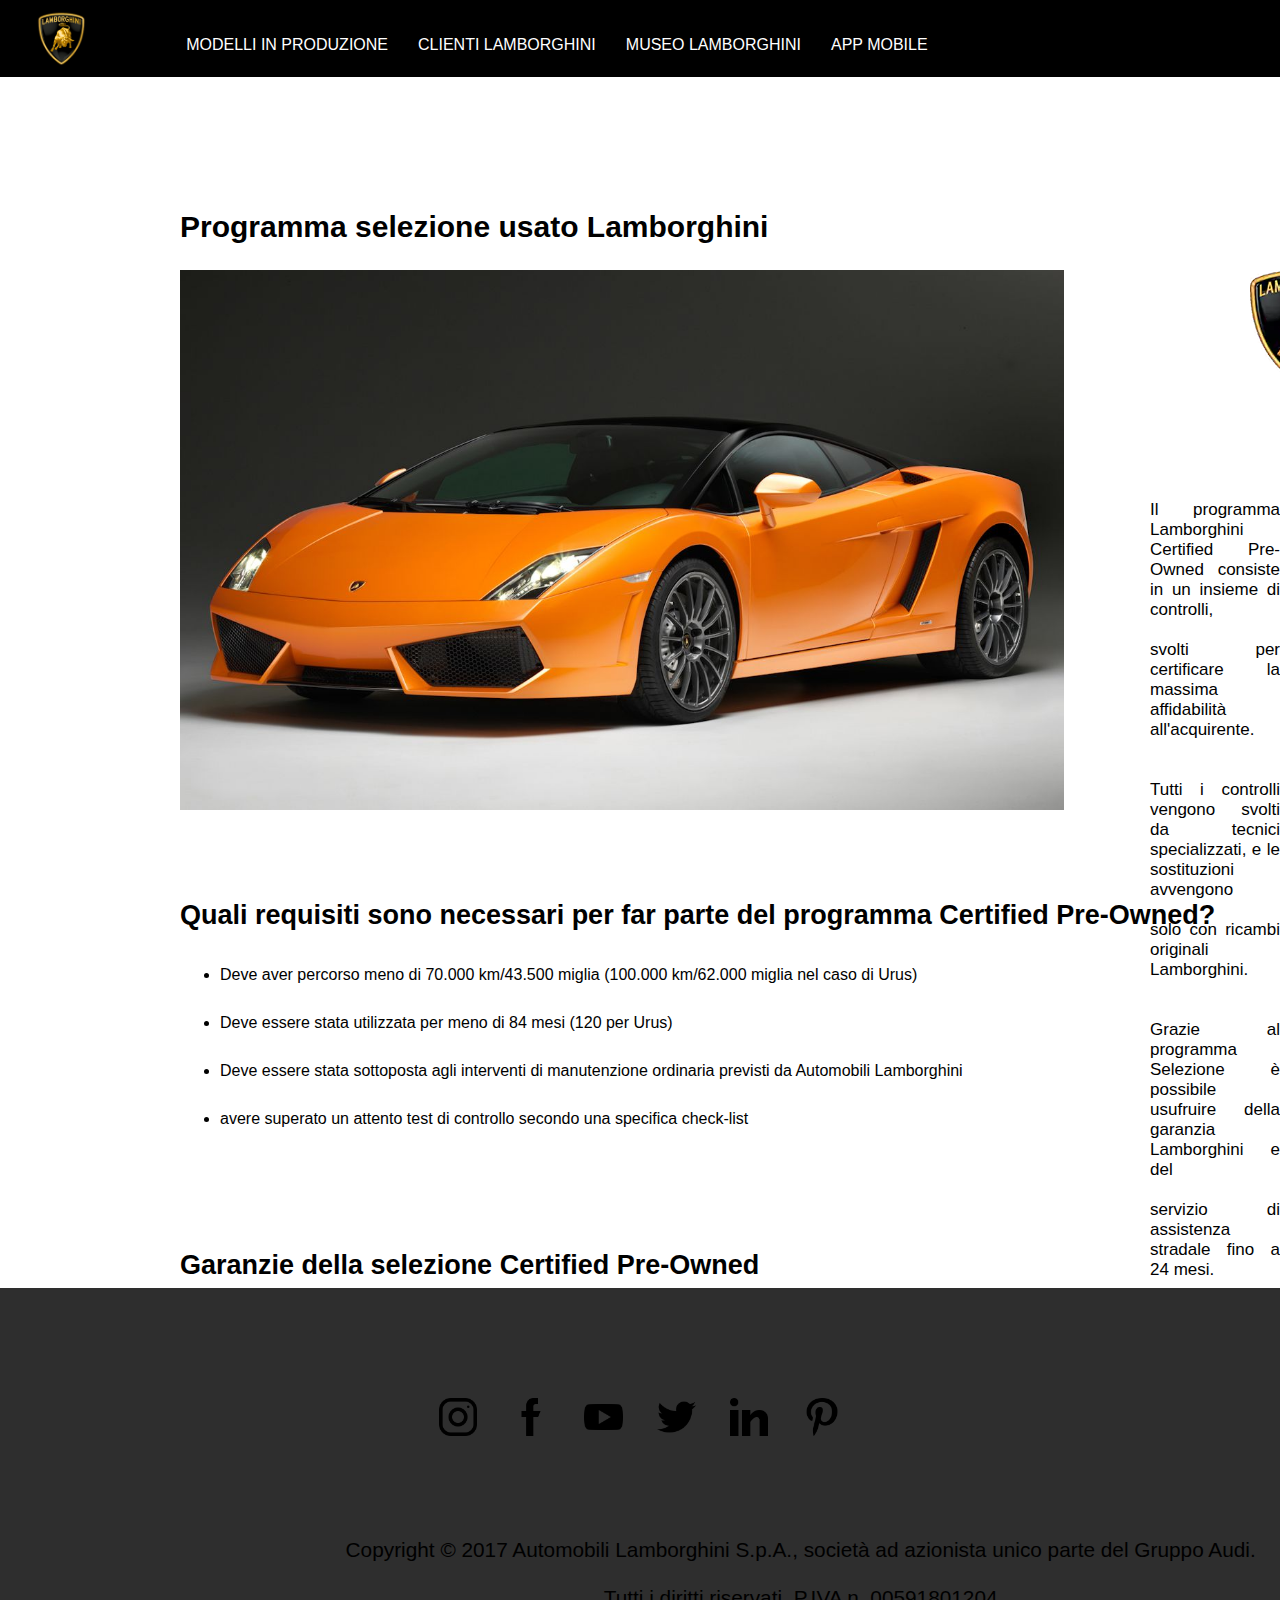
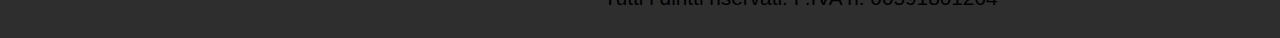
<file: Subpages/Clienti/Usato.html>
<!DOCTYPE html>
<html>
<head>
	<title>Usato Certificato Lamborghini</title>
	<link rel="shortcut icon" href="../../Images/favicon.ico" type="image/x-icon"/>
	<link rel="stylesheet" type="text/css" href="../../Css/Head.css">
	<link rel="stylesheet" type="text/css" href="../../Css/Footer.css">
	<link rel="stylesheet" type="text/css" href="../../Css/Usato.css">
</head>
<body bgcolor="#FFFFFF">

	<!--HEADER-->

	<div id="Header">
		
		<a href="../../Homepage.html"><img src="../../Images/Logo.png" id="Image"></a>

		<div>
			<ul id="Btn">
			
				<li class="a">
					Modelli in produzione 	
					<ul>
						<li id="Tab"><a href="../Modelli/Urus.html" id="Link">Urus</a></li>
						<li id="Tab"><a href="../Modelli/Huracan.html" id="Link">Huracan</a></li>
						<li id="Tab"><a href="../Modelli/Aventador.html" id="Link">Aventador</a></li>
					</ul>
				</li>
				
				<li class="a">
					Clienti Lamborghini
					<ul>

						<li id="Tab"><a href="../Clienti/Ricambi.html" id="Link">Ricambi</a></li>
						<li id="Tab"><a href="../Clienti/Accessori.html" id="Link">Accessori</a></li>
						<li id="Tab"><a href="../Clienti/Usato.html" id="Link">Usato</a></li>
						<li id="Tab"><a href="../Clienti/Assistenza.html" id="Link">Assistenza</a></li>
					</ul>
				</li>
				

				<li class="a">
					<a href="../Informazioni/Museo.html" id="Link">Museo Lamborghini</a>
				</li>

				<li class="a">
					<a href="../App/App.html" id="Link">App Mobile</a>
				</li>
			</ul>

		</div>

	</div>

	<div id="UsTitle">
		Programma selezione usato Lamborghini
	</div>

		
	<img src="../../Images/gallardo.jpg" id="UsImg">

	<img src="../../Images/CertifPreOwned.webp" id="UsCetrPreOwnLogo">

	<div id="UsDesc1">
		
		Il programma Lamborghini Certified Pre-Owned consiste in un insieme di controlli,
		<br><br>
		svolti per certificare la massima affidabilità all'acquirente.
		<br><br><br>
		Tutti i controlli vengono svolti da tecnici specializzati, e le sostituzioni avvengono 
		<br><br>
		solo con ricambi originali Lamborghini.	
		<br><br><br>
		Grazie al programma Selezione è possibile usufruire della garanzia Lamborghini e del
		<br><br>
		servizio di assistenza stradale fino a 24 mesi.

		
	</div>

	<div id="UsSubTitle">
		
		Quali requisiti sono necessari per far parte del programma Certified Pre-Owned?

	</div>

	<div id="UsReq">
		
		<ul>
		
			<li id="UsLi">Deve aver percorso meno di 70.000 km/43.500 miglia (100.000 km/62.000 miglia nel caso di Urus) </li>
			<li id="UsLi">Deve essere stata utilizzata per meno di 84 mesi (120 per Urus)</li>
			<li id="UsLi">Deve essere stata sottoposta agli interventi di manutenzione ordinaria previsti da Automobili Lamborghini</li>
			<li id="UsLi">avere superato un attento test di controllo secondo una specifica check-list</li>
		</ui>

	</div>

	<div id="UsSubTitle2">
		
		Garanzie della selezione Certified Pre-Owned

	</div>

	<div id="UsTxt1">
		
		Ogni vettura del programma Selezione Certified Pre-Owned è coperta da una garanzia Lamborghini aggiuntiva che va da un minimo di 12 a un massimo di 24 mesi.
		<br><br><br>
		La garanzia copre i componenti e la manodopera e assicura che tutte le operazioni vengano eseguite da tecnici Lamborghini qualificati utilizzando solo componenti originali.
		<br><br><br>
		Per garantirti la massima serenità, ogni vettura del programma Selezione Certified Pre-Owned può usufruire dell'assistenza stradale per tutta la durata della garanzia.
		<br><br><br>
		Il servizio è disponibile 24 ore su 24, 365 giorni all'anno

	</div>


	<!--FOOTER-->

	<div id="Footer">
		<div id="SocialBlock" align="center">

			<a href="https://www.instagram.com/lamborghini/" target="_blank"><img src="../../Images/Icons/ig.png" title="Pagina Instagram" id="Social"></a>
			<a href="https://www.facebook.com/lamborghini.italia/" target="_blank"><img src="../../Images/Icons/fb.png" title="Pagina Facebook" id="Social"></a>
			<a href="https://www.youtube.com/c/lamborghini" target="_blank"><img src="../../Images/Icons/yt.png" title="Canale Youtube" id="Social"></a>
			<a href="https://twitter.com/lamborghini" target="_blank"><img src="../../Images/Icons/tw.png" title="Pagina Twitter" id="Social"></a>
			<a href="https://www.linkedin.com/company/automobili-lamborghini-s-p-a-" target="_blank"><img src="../../Images/Icons/in.png" title="Pagina Linkedin" id="Social"></a>
			<a href="https://www.pinterest.it/lamborghini/" target="_blank"><img src="../../Images/Icons/pn.png" title="Pinterest" id="Social"></a>
		
		</div>

		<div id="Copyright" align="center">
			
			Copyright © 2017 Automobili Lamborghini S.p.A., società ad azionista unico parte del Gruppo Audi. 
			<br><br>
			Tutti i diritti riservati. P.IVA n. 00591801204

		</div>
		
	</div>


</body>
</html>
</file>
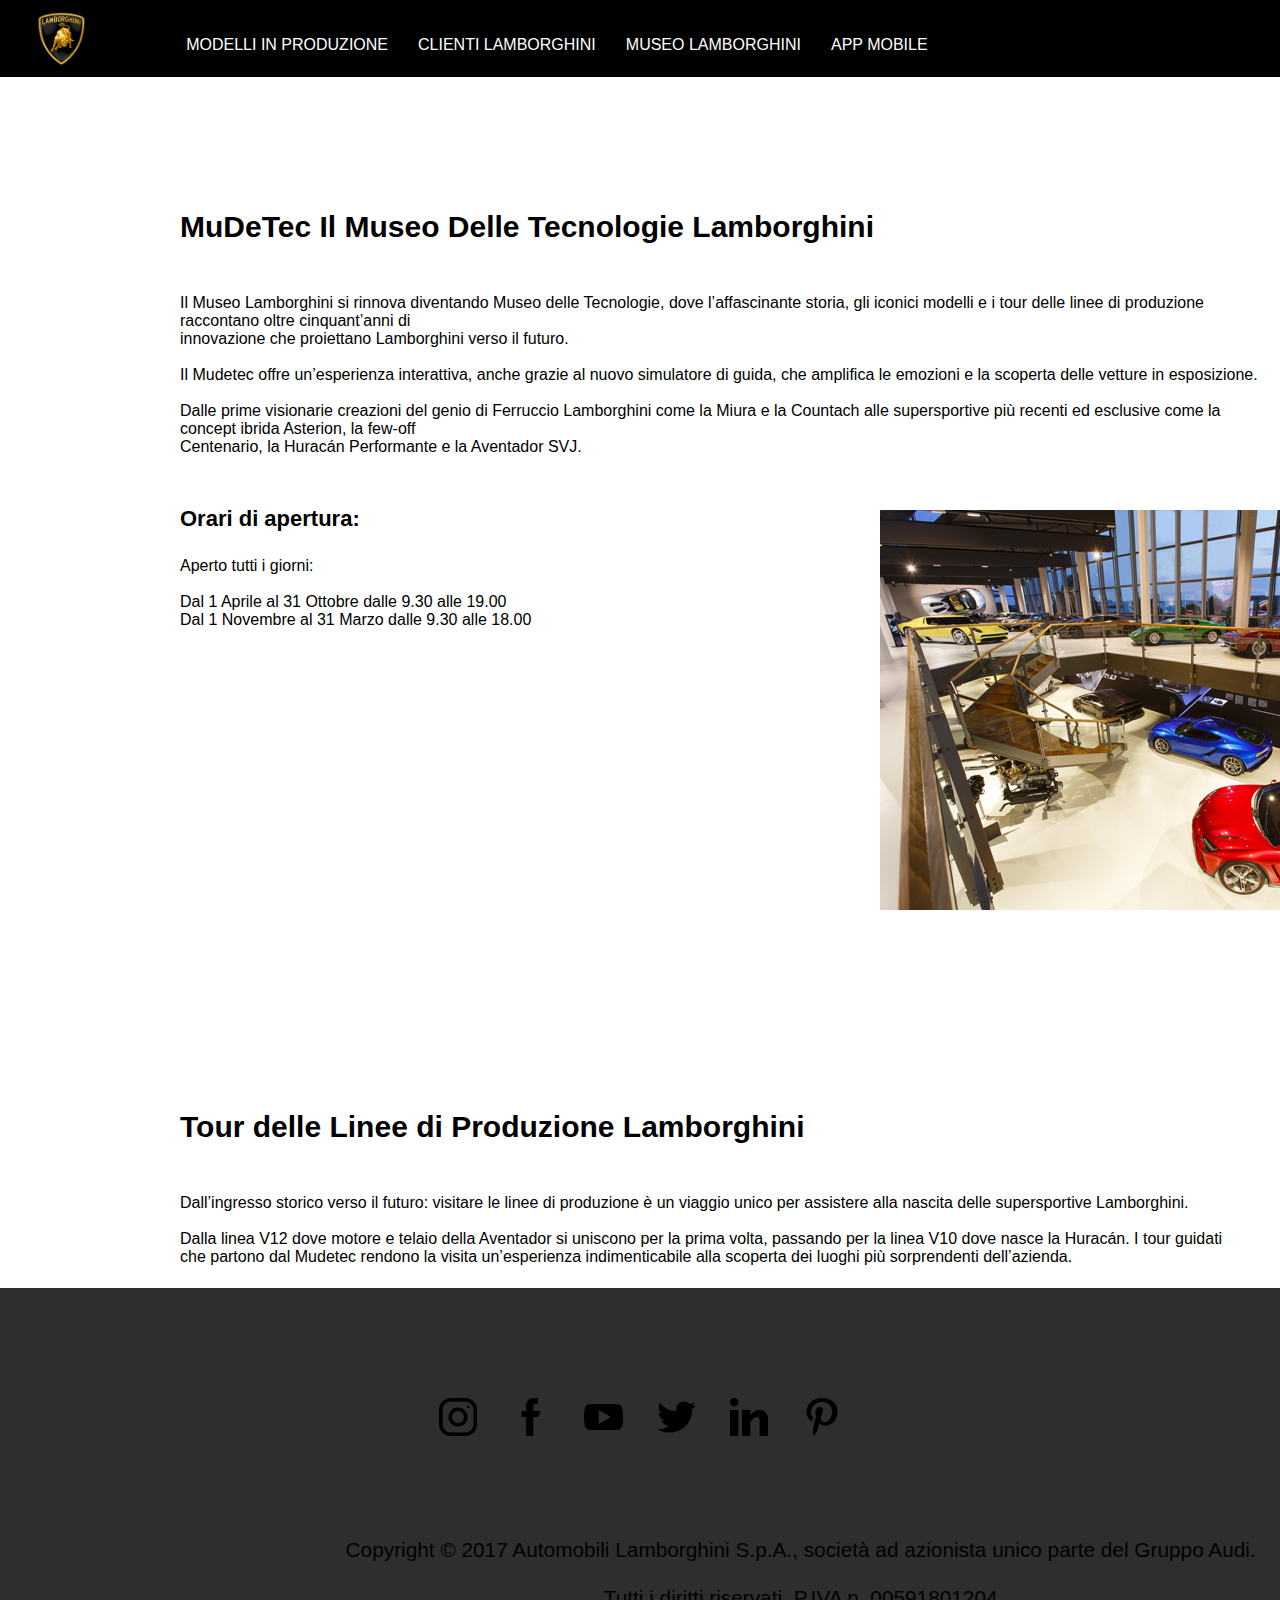
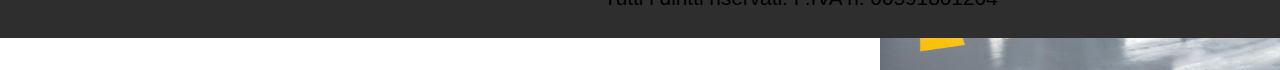
<file: Subpages/Informazioni/Museo.html>
<!DOCTYPE html>
<html>
<head>
	<title>Lamborghini</title>
	<link rel="shortcut icon" href="../../Images/favicon.ico" type="image/x-icon"/>
	<link rel="stylesheet" type="text/css" href="../../Css/Head.css">
	<link rel="stylesheet" type="text/css" href="../../Css/Footer.css">
	<link rel="stylesheet" type="text/css" href="../../Css/Museo.css">
</head>
<body bgcolor="#FFFFFF">

	<!--HEADER-->

	<div id="Header">
		
		<a href="../../Homepage.html"><img src="../../Images/Logo.png" id="Image"></a>

		<div>
			<ul id="Btn">
			
				<li class="a">
					Modelli in produzione 	
					<ul>
						<li id="Tab"><a href="../Modelli/Urus.html" id="Link">Urus</a></li>
						<li id="Tab"><a href="../Modelli/Huracan.html" id="Link">Huracan</a></li>
						<li id="Tab"><a href="../Modelli/Aventador.html" id="Link">Aventador</a></li>
					</ul>
				</li>

				<li class="a">
					Clienti Lamborghini
					<ul>

						<li id="Tab"><a href="../Clienti/Ricambi.html" id="Link">Ricambi</a></li>
						<li id="Tab"><a href="../Clienti/Accessori.html" id="Link">Accessori</a></li>
						<li id="Tab"><a href="../Clienti/Usato.html" id="Link">Usato</a></li>
						<li id="Tab"><a href="../Clienti/Assistenza.html" id="Link">Assistenza</a></li>
					</ul>
				</li>
				

				<li class="a">
					<a href="../Informazioni/Museo.html" id="Link">Museo Lamborghini</a>
				</li>

				<li class="a">
					<a href="../App/App.html" id="Link">App Mobile</a>
				</li>
			</ul>

		</div>

	</div>

	<div id="MuBlock">
		
		<div id="MuLaBlock">
			
			<div id="MuTitle">
				
				MuDeTec Il Museo Delle Tecnologie Lamborghini

			</div>

			<div id="MuDesc">
				
				Il Museo Lamborghini si rinnova diventando Museo delle Tecnologie, dove l’affascinante storia, gli iconici modelli e i tour delle linee di produzione raccontano oltre cinquant’anni di 
				<br>
				innovazione che proiettano Lamborghini verso il futuro.
				<br><br>
				Il Mudetec offre un’esperienza interattiva, anche grazie al nuovo simulatore di guida, che amplifica le emozioni e la scoperta delle vetture in esposizione.
				<br><br>
				Dalle prime visionarie creazioni del genio di Ferruccio Lamborghini come la Miura e la Countach alle supersportive più recenti ed esclusive come la concept ibrida Asterion, la few-off
				<br>
				 Centenario, la Huracán Performante e la Aventador SVJ.

			</div>

			<div>
				
				<div id="MuOr">
					
					Orari di apertura:

				</div>
				<div id="MuDesc">
					
					Aperto tutti i giorni:
					<br><br>
					Dal 1 Aprile al 31 Ottobre dalle 9.30 alle 19.00
					<br>
					Dal 1 Novembre al 31 Marzo dalle 9.30 alle 18.00


				</div>
				
			</div>

			<img src="../../Images/MuMuseo.jpg" id="MuLaImg">


		</div>

		<div id="MuPLBlock">
			
			<div id="MuTitle">
	
				Tour delle Linee di Produzione Lamborghini
			
			</div>
			<div id="MuDesc">
					
					Dall’ingresso storico verso il futuro: visitare le linee di produzione è un viaggio unico per assistere alla nascita delle supersportive Lamborghini.
					<br><br>
					Dalla linea V12 dove motore e telaio della Aventador si uniscono per la prima volta, passando per la linea V10 dove nasce la Huracán. I tour guidati 
					<br>
					che partono dal Mudetec rendono la visita un’esperienza indimenticabile alla scoperta dei luoghi più sorprendenti dell’azienda. 
				
			</div>
					
				<div id="MuOr">
							
					Orari di apertura:
				
				</div>
				
				<div id="MuDesc">
				
					Aperto tutti i giorni 
					<br><br>
					Giorni di chiusura
					<br>
					Maggio: 1; agosto: 5-23; novembre: 1; dicembre: 23-31

				</div>
			</div>

		
		</div>
		
		<img src="../../Images/MuPL.jpg" id="MuPLImg">

		</div>


	</div>


	<!--FOOTER-->

	<div id="Footer">
		<div id="SocialBlock" align="center">

			<a href="https://www.instagram.com/lamborghini/" target="_blank"><img src="../../Images/Icons/ig.png" title="Pagina Instagram" id="Social"></a>
			<a href="https://www.facebook.com/lamborghini.italia/" target="_blank"><img src="../../Images/Icons/fb.png" title="Pagina Facebook" id="Social"></a>
			<a href="https://www.youtube.com/c/lamborghini" target="_blank"><img src="../../Images/Icons/yt.png" title="Canale Youtube" id="Social"></a>
			<a href="https://twitter.com/lamborghini" target="_blank"><img src="../../Images/Icons/tw.png" title="Pagina Twitter" id="Social"></a>
			<a href="https://www.linkedin.com/company/automobili-lamborghini-s-p-a-" target="_blank"><img src="../../Images/Icons/in.png" title="Pagina Linkedin" id="Social"></a>
			<a href="https://www.pinterest.it/lamborghini/" target="_blank"><img src="../../Images/Icons/pn.png" title="Pinterest" id="Social"></a>
		
		</div>

		<div id="Copyright" align="center">
			
			Copyright © 2017 Automobili Lamborghini S.p.A., società ad azionista unico parte del Gruppo Audi. 
			<br><br>
			Tutti i diritti riservati. P.IVA n. 00591801204

		</div>
		
	</div>


</body>
</html>
</file>
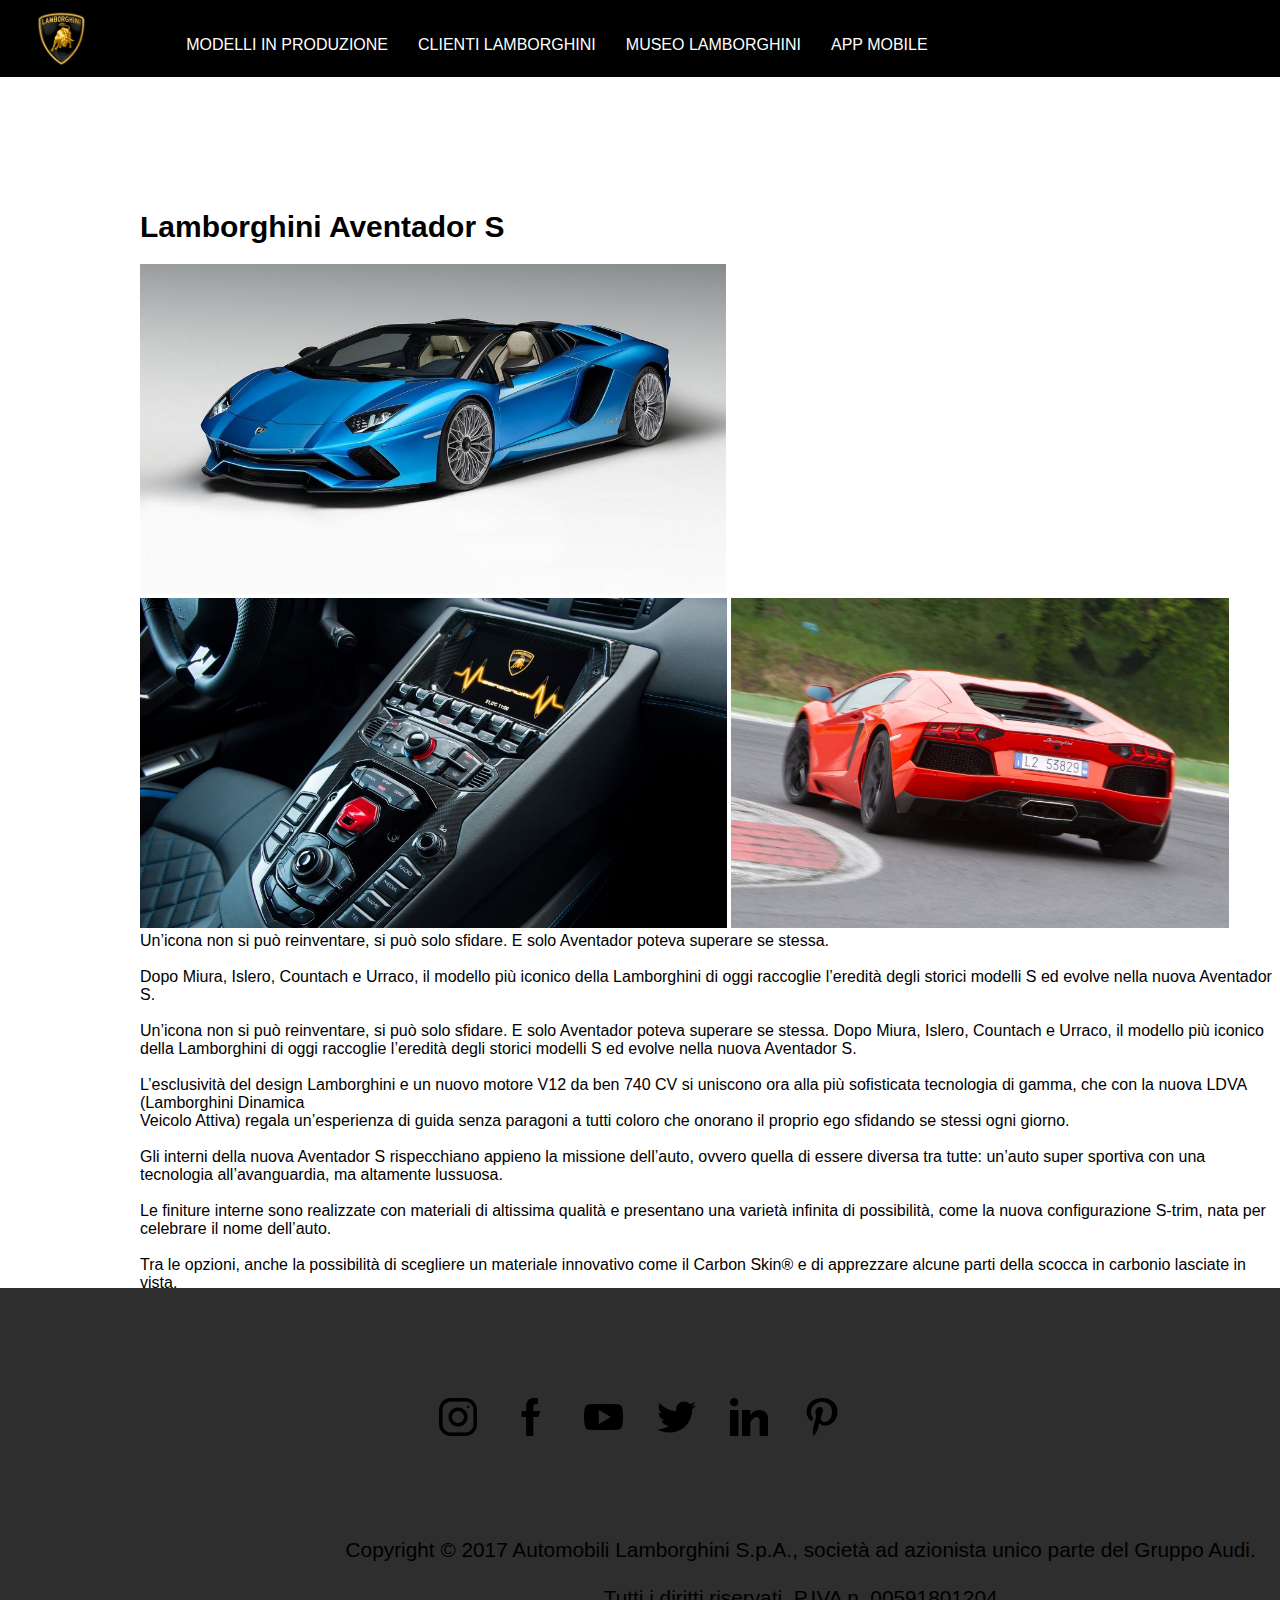
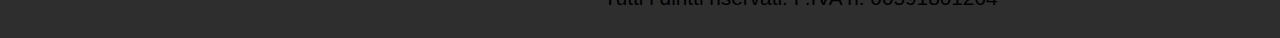
<file: Subpages/Modelli/Aventador.html>
<!DOCTYPE html>
<html>
<head>
	<title>Lamborghini Aventador</title>
	<link rel="shortcut icon" href="../../Images/favicon.ico" type="image/x-icon"/>
	<link rel="stylesheet" type="text/css" href="../../Css/Head.css">
	<link rel="stylesheet" type="text/css" href="../../Css/Footer.css">
	<link rel="stylesheet" type="text/css" href="../../Css/Car.css">
</head>
<body bgcolor="#FFFFFF">

	<!--HEADER-->

	<div id="Header">
		
		<a href="../../Homepage.html"><img src="../../Images/Logo.png" id="Image"></a>

		<div>
			<ul id="Btn">
				
				<li class="a">
					Modelli in produzione 	
					<ul>
						<li id="Tab"><a href="Urus.html" id="Link">Urus</a></li>
						<li id="Tab"><a href="Huracan.html" id="Link">Huracan</a></li>
						<li id="Tab"><a href="Aventador.html" id="Link">Aventador</a></li>
					</ul>
				</li>

				<li class="a">
					Clienti Lamborghini
					<ul>

						<li id="Tab"><a href="../Clienti/Ricambi.html" id="Link">Ricambi</a></li>
						<li id="Tab"><a href="../Clienti/Accessori.html" id="Link">Accessori</a></li>
						<li id="Tab"><a href="../Clienti/Usato.html" id="Link">Usato</a></li>
						<li id="Tab"><a href="../Clienti/Assistenza.html" id="Link">Assistenza</a></li>
					</ul>
				</li>
				

				<li class="a">
					<a href="../Informazioni/Museo.html" id="Link">Museo Lamborghini</a>
				</li>

				<li class="a">
					<a href="../App/App.html" id="Link">App Mobile</a>
				</li>

			</ul>

		</div>

	</div>

	<div id="CarBlock">
		
		<div id="CarTitle">
			
			Lamborghini Aventador S

		</div>

		<!--IMMAGINI DELLA MACCHINA-->
		<div>
			<img src="../../Images/Aventador3.jpg" id="CarImg"> 
	
			<img src="../../Images/Aventador2.jpg" id="CarImg" > 
	
			<img src="../../Images/Aventador4.jpg" id="CarImg"> 

		</div>


		<div id="CarDesc">
			
			Un’icona non si può reinventare, si può solo sfidare. E solo Aventador poteva superare se stessa.
			<br><br> 
			Dopo Miura, Islero, Countach e Urraco, il modello più iconico della Lamborghini di oggi raccoglie l’eredità degli storici modelli S ed evolve nella nuova Aventador S. 
			<br><br>
			Un’icona non si può reinventare, si può solo sfidare. E solo Aventador poteva superare se stessa.
			Dopo Miura, Islero, Countach e Urraco, il modello più iconico della Lamborghini di oggi raccoglie l’eredità degli storici modelli S ed evolve nella nuova Aventador S. 
			<br><br>
			L’esclusività del design Lamborghini e un nuovo motore V12 da ben 740 CV si uniscono ora alla più sofisticata tecnologia di gamma, che con la nuova LDVA (Lamborghini Dinamica 
			<br>
			Veicolo Attiva) regala un’esperienza di guida senza paragoni a tutti coloro che onorano il proprio ego sfidando se stessi ogni giorno.
			<br><br>
			Gli interni della nuova Aventador S rispecchiano appieno la missione dell’auto, ovvero quella di essere diversa tra tutte: un’auto super sportiva con una tecnologia all’avanguardia, ma altamente lussuosa.
			<br><br>
			Le finiture interne sono realizzate con materiali di altissima qualità e presentano una varietà infinita di possibilità, come la nuova configurazione S-trim, nata per celebrare il nome dell’auto.
			<br><br>
			Tra le opzioni, anche la possibilità di scegliere un materiale innovativo come il Carbon Skin® e di apprezzare alcune parti della scocca in carbonio lasciate in vista.
			<br><br>
			L’eleganza dell’interno si sposa con una tecnologia estremamente avanzata, come quella del quadro strumenti, con un display TFT interattivo a cristalli liquidi dalle grafiche
			<br>
			totalmente ridisegnate, e la possibilità di esaltare gli interni con un sistema di illuminazione LED creato ad hoc.

			<br><br><br><br><br><br><br><br><br><br>
				
		</div>

		<a href="AventadorSchedaTecnica.html" >
			<div id="CarBtn">
				Vai alla scheda tecnica
			</div>
		</a>


	</div>


	<!--FOOTER-->

	<div id="Footer">
		<div id="SocialBlock" align="center">

			<a href="https://www.instagram.com/lamborghini/" target="_blank"><img src="../../Images/Icons/ig.png" title="Pagina Instagram" id="Social"></a>
			<a href="https://www.facebook.com/lamborghini.italia/" target="_blank"><img src="../../Images/Icons/fb.png" title="Pagina Facebook" id="Social"></a>
			<a href="https://www.youtube.com/c/lamborghini" target="_blank"><img src="../../Images/Icons/yt.png" title="Canale Youtube" id="Social"></a>
			<a href="https://twitter.com/lamborghini" target="_blank"><img src="../../Images/Icons/tw.png" title="Pagina Twitter" id="Social"></a>
			<a href="https://www.linkedin.com/company/automobili-lamborghini-s-p-a-" target="_blank"><img src="../../Images/Icons/in.png" title="Pagina Linkedin" id="Social"></a>
			<a href="https://www.pinterest.it/lamborghini/" target="_blank"><img src="../../Images/Icons/pn.png" title="Pinterest" id="Social"></a>
		
		</div>

		<div id="Copyright" align="center">
			
			Copyright © 2017 Automobili Lamborghini S.p.A., società ad azionista unico parte del Gruppo Audi. 
			<br><br>
			Tutti i diritti riservati. P.IVA n. 00591801204

		</div>
		
	</div>


</body>
</html>
</file>
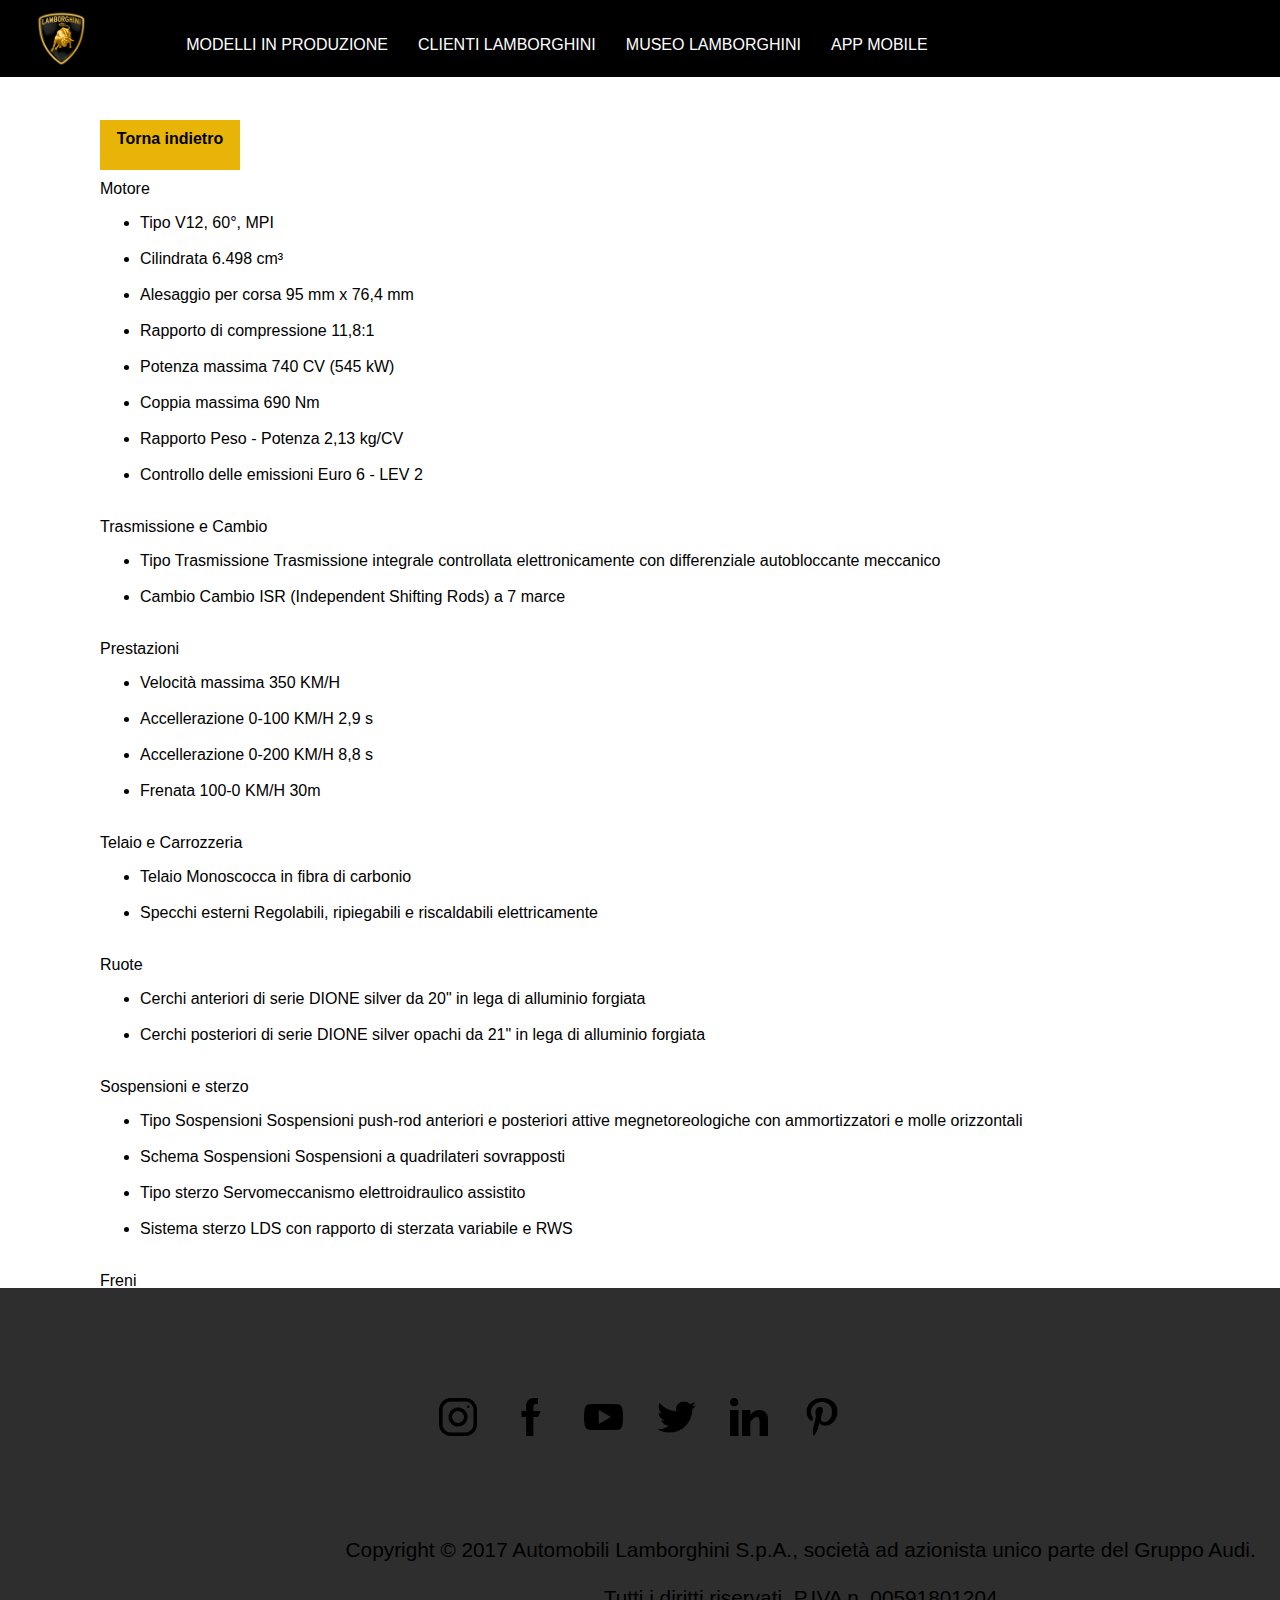
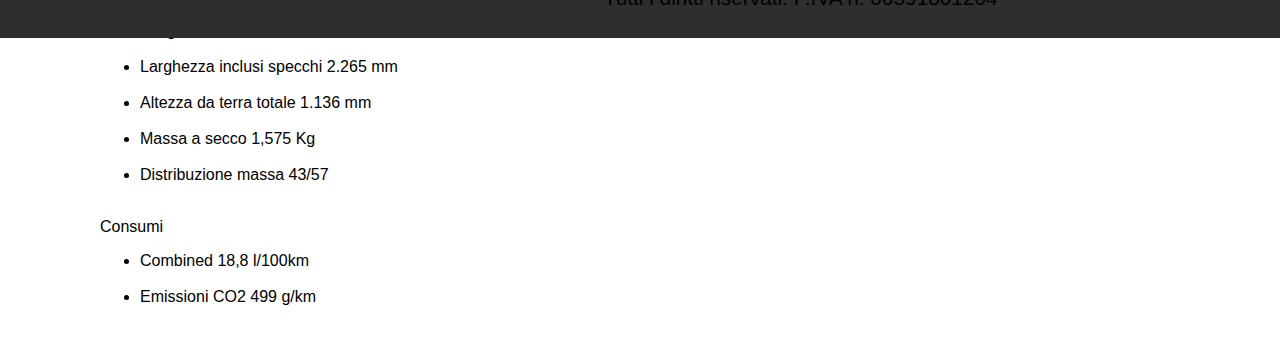
<file: Subpages/Modelli/AventadorSchedaTecnica.html>
<!DOCTYPE html>
<html>
<head>
	<title>Usato Certificato Lamborghini</title>
	<link rel="shortcut icon" href="../../Images/favicon.ico" type="image/x-icon"/>
	<link rel="stylesheet" type="text/css" href="../../Css/Head.css">
	<link rel="stylesheet" type="text/css" href="../../Css/Footer.css">
	<link rel="stylesheet" type="text/css" href="../../Css/CarST.css">
</head>
<body bgcolor="#FFFFFF">

	<!--HEADER-->

	<div id="Header">
		
		<a href="../../Homepage.html"><img src="../../Images/Logo.png" id="Image"></a>

		<div>
			<ul id="Btn">
			
				<li class="a">
					Modelli in produzione 	
					<ul>
						<li id="Tab"><a href="Urus.html" id="Link">Urus</a></li>
						<li id="Tab"><a href="Huracan.html" id="Link">Huracan</a></li>
						<li id="Tab"><a href="Aventador.html" id="Link">Aventador</a></li>
					</ul>
				</li>

				<li class="a">
					Clienti Lamborghini
					<ul>

						<li id="Tab"><a href="../Clienti/Ricambi.html" id="Link">Ricambi</a></li>
						<li id="Tab"><a href="../Clienti/Accessori.html" id="Link">Accessori</a></li>
						<li id="Tab"><a href="../Clienti/Usato.html" id="Link">Usato</a></li>
						<li id="Tab"><a href="../Clienti/Assistenza.html" id="Link">Assistenza</a></li>
					</ul>
				</li>
				

				<li class="a">
					<a href="../Informazioni/Museo.html" id="Link">Museo Lamborghini</a>
				</li>

				<li class="a">
					<a href="../App/App.html" id="Link">App Mobile</a>
				</li>

			</ul>

		</div>

	</div>

	<div onClick="history.go(-1);return true;" id="CarSTBackBtn">
		
		Torna indietro

	</div>

	<div id="CarSTLiBlock">
	
		<div>
			Motore
		</div>

		<ul>
			
			<li>Tipo 						V12, 60°, MPI</li><br>
			<li>Cilindrata					6.498 cm³</li><br>
			<li>Alesaggio per corsa			95 mm x 76,4 mm</li><br>
			<li>Rapporto di compressione	11,8:1</li><br>
			<li>Potenza massima				740 CV (545 kW)</li><br>
			<li>Coppia massima				690 Nm</li><br>
			<li>Rapporto Peso - Potenza		2,13 kg/CV</li><br>
			<li>Controllo delle emissioni	Euro 6 - LEV 2</li><br>

		</ul>

		<div>
			Trasmissione e Cambio
		</div>

		<ul>
			
			<li>Tipo Trasmissione			Trasmissione integrale controllata elettronicamente con differenziale autobloccante meccanico</li><br>
			<li>Cambio 			Cambio ISR (Independent Shifting Rods) a 7 marce</li><br>
		
		</ul>

		<div>
			Prestazioni
		</div>

		<ul>
			
			<li>Velocità massima 350 KM/H</li><br>
			<li>Accellerazione 0-100 KM/H 2,9 s</li><br>
			<li>Accellerazione 0-200 KM/H 8,8 s</li><br>
			<li>Frenata 100-0 KM/H 30m</li><br>
		
		</ul>

		<div>
			Telaio e Carrozzeria
		</div>
		
		<ul>
	
			<li>Telaio 	Monoscocca in fibra di carbonio</li><br>
			<li>Specchi esterni	Regolabili, ripiegabili e riscaldabili elettricamente</li><br>
		
		</ul>

		<div>
			Ruote
		</div>
		
		<ul>
	
			<li>Cerchi anteriori di serie 	DIONE silver da 20" in lega di alluminio forgiata</li><br>
			<li>Cerchi posteriori di serie	DIONE silver opachi da 21" in lega di alluminio forgiata</li><br>
		</ul>


		<div>
			Sospensioni e sterzo
		</div>
		
		<ul>
	
			<li>Tipo Sospensioni 			Sospensioni push-rod anteriori e posteriori attive megnetoreologiche con ammortizzatori e molle orizzontali</li><br>
			<li>Schema Sospensioni			Sospensioni a quadrilateri sovrapposti </li><br>
			<li>Tipo sterzo 				Servomeccanismo elettroidraulico assistito</li><br>
			<li>Sistema sterzo				LDS con rapporto di sterzata variabile e RWS</li><br>

		
		</ul>


		<div>
		Freni
		</div>
		
		<ul>
		
			<li>Tipo Freni			Carboceramici con pinze fisse monoblocco in alluminio a 6 pistoncini (anteriore) e 4 pistoncini (posteriore)</li><br>
			<li>Freni anteriori		Carboceramici ventilati e forati con diametro 400 mm e spessore 38 mm</li><br>
			<li>Freni posteriori	Carboceramici ventilati e forati con diametro 380 mm e spessore 38 mm</li><br>

		</ul>

		<div>
			Sicurezza
		</div>
		
		<ul>
	
			<li>Airbag 		anteriori frontali e laterali </li><br>
			<li>Sicurezza passiva	Zone a deformazione programmata anteriori e posteriori: barra antintrusione nelle porte</li><br>
			<li>Sicurezza attiva 	Electronic Stability System (ABS e TCS integrati)</li><br>
		
		</ul>

		<div>
			Dimensioni
		</div>
		
		<ul>
	
			<li>Lunghezza totale			4.797 mm</li><br>
			<li>Larghezza inclusi specchi 	2.265 mm</li><br>
			<li>Altezza da terra totale		1.136 mm</li><br>
			<li>Massa a secco 				1,575 Kg</li><br>
			<li>Distribuzione massa 		43/57</li><br>
		
		</ul>


		<div>
			Consumi
		</div>
		
		<ul>
	
			<li>Combined 			18,8 l/100km</li><br>
			<li>Emissioni CO2		499 g/km</li><br>
		
		</ul>

	</div>


	<!--FOOTER-->

	<div id="Footer">
		<div id="SocialBlock" align="center">

			<a href="https://www.instagram.com/lamborghini/" target="_blank"><img src="../../Images/Icons/ig.png" title="Pagina Instagram" id="Social"></a>
			<a href="https://www.facebook.com/lamborghini.italia/" target="_blank"><img src="../../Images/Icons/fb.png" title="Pagina Facebook" id="Social"></a>
			<a href="https://www.youtube.com/c/lamborghini" target="_blank"><img src="../../Images/Icons/yt.png" title="Canale Youtube" id="Social"></a>
			<a href="https://twitter.com/lamborghini" target="_blank"><img src="../../Images/Icons/tw.png" title="Pagina Twitter" id="Social"></a>
			<a href="https://www.linkedin.com/company/automobili-lamborghini-s-p-a-" target="_blank"><img src="../../Images/Icons/in.png" title="Pagina Linkedin" id="Social"></a>
			<a href="https://www.pinterest.it/lamborghini/" target="_blank"><img src="../../Images/Icons/pn.png" title="Pinterest" id="Social"></a>
		
		</div>

		<div id="Copyright" align="center">
			
			Copyright © 2017 Automobili Lamborghini S.p.A., società ad azionista unico parte del Gruppo Audi. 
			<br><br>
			Tutti i diritti riservati. P.IVA n. 00591801204

		</div>
		
	</div>


</body>
</html>
</file>
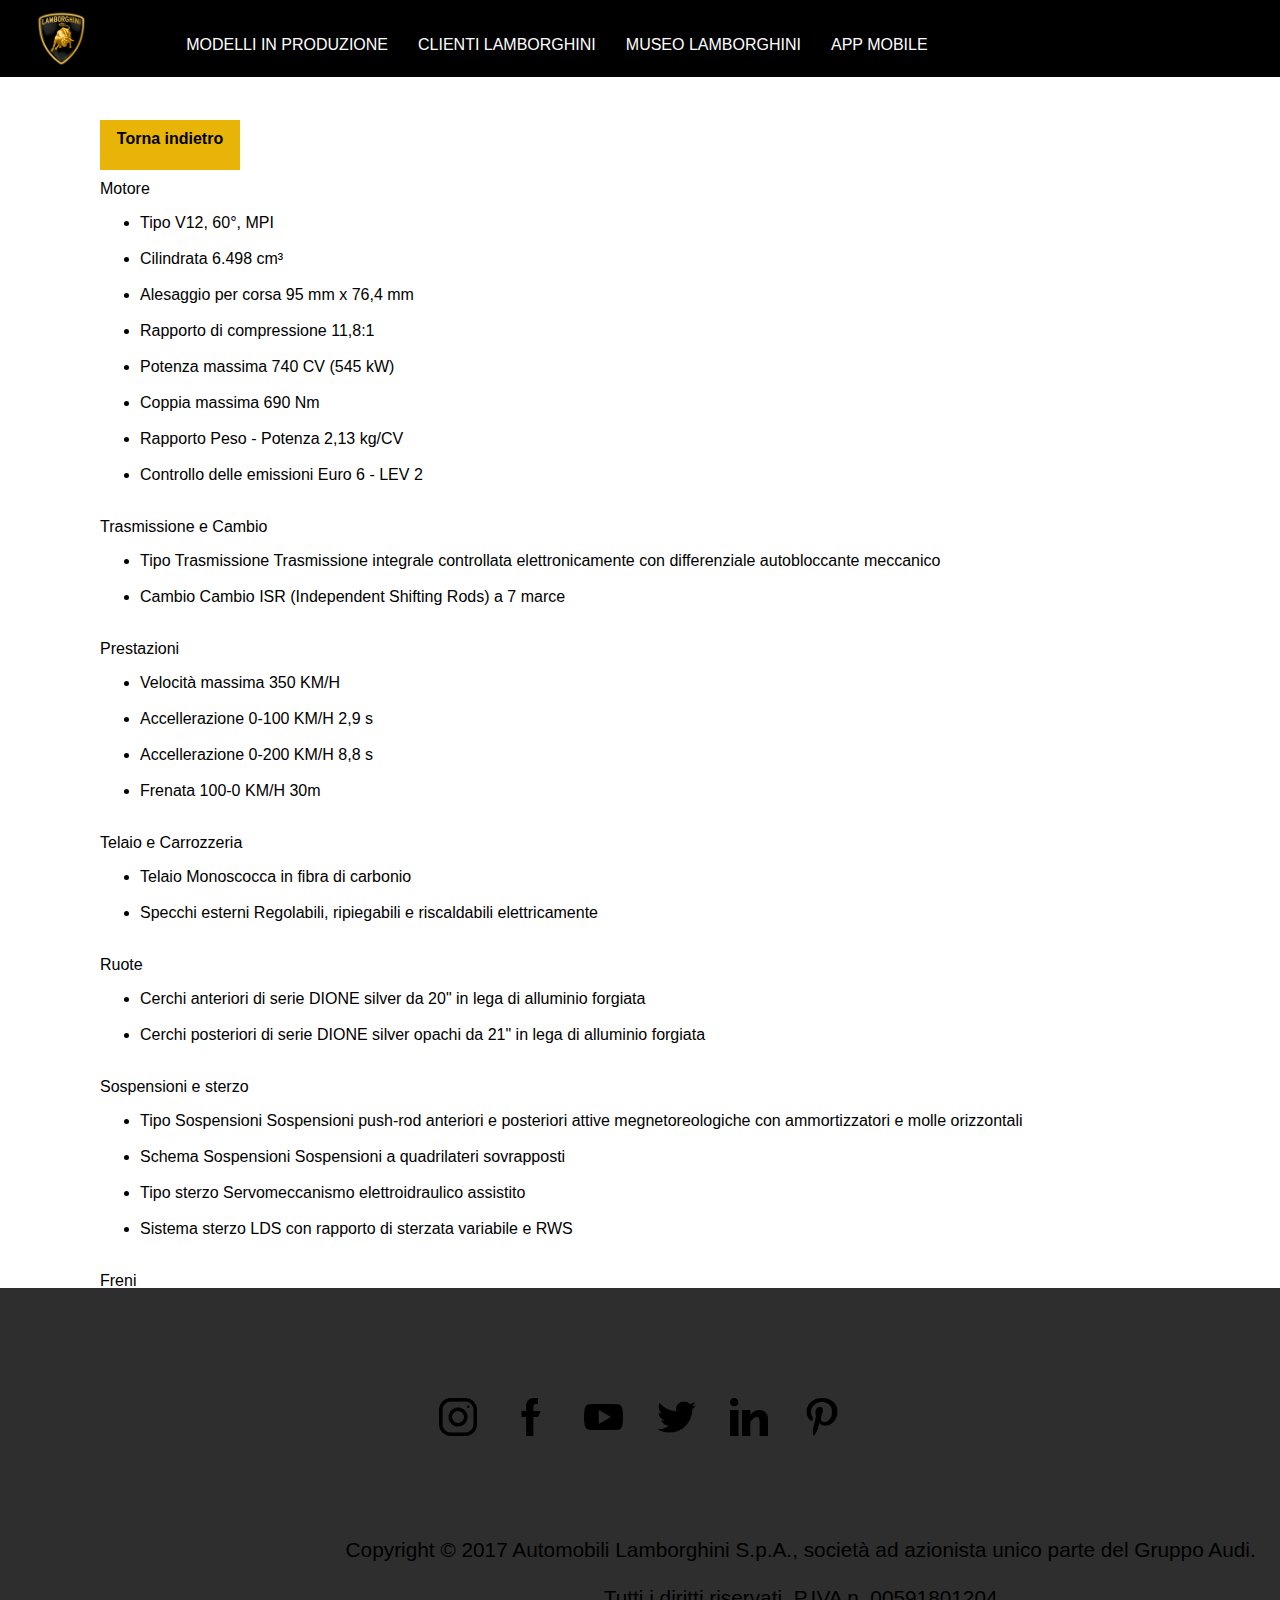
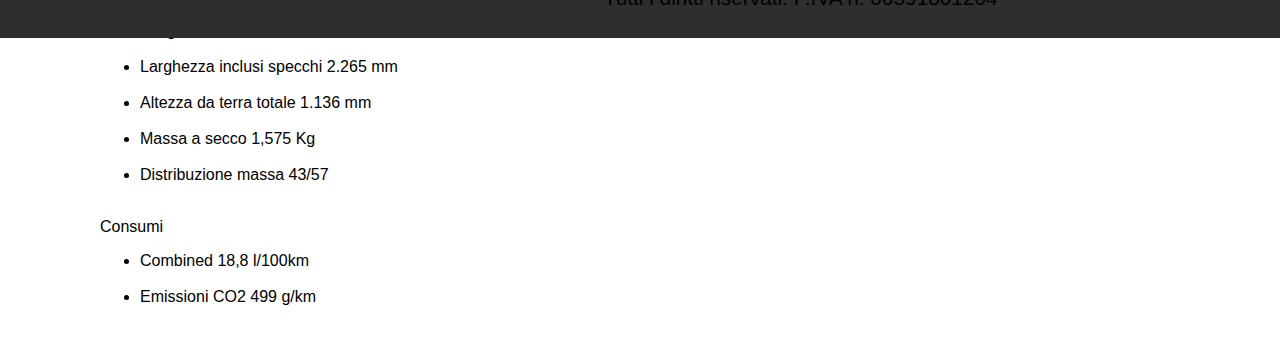
<file: Subpages/Modelli/GENERICA SCHEDA.html>
<!DOCTYPE html>
<html>
<head>
	<title>MODELLO</title>
	<link rel="shortcut icon" href="../../Images/favicon.ico" type="image/x-icon"/>
	<link rel="stylesheet" type="text/css" href="../../Css/Head.css">
	<link rel="stylesheet" type="text/css" href="../../Css/Footer.css">
	<link rel="stylesheet" type="text/css" href="../../Css/CarST.css">
</head>
<body bgcolor="#FFFFFF">

	<!--HEADER-->

	<div id="Header">
		
		<a href="../../Homepage.html"><img src="../../Images/Logo.png" id="Image"></a>

		<div>
			<ul id="Btn">
			
				<li class="a">
					Modelli in produzione 	
					<ul>
						<li id="Tab"><a href="Urus.html" id="Link">Urus</a></li>
						<li id="Tab"><a href="Huracan.html" id="Link">Huracan</a></li>
						<li id="Tab"><a href="Aventador.html" id="Link">Aventador</a></li>
					</ul>
				</li>

				<li class="a">
					Clienti Lamborghini
					<ul>

						<li id="Tab"><a href="../Clienti/Ricambi.html" id="Link">Ricambi</a></li>
						<li id="Tab"><a href="../Clienti/Accessori.html" id="Link">Accessori</a></li>
						<li id="Tab"><a href="../Clienti/Usato.html" id="Link">Usato</a></li>
						<li id="Tab"><a href="../Clienti/Assistenza.html" id="Link">Assistenza</a></li>
					</ul>
				</li>
				

				<li class="a">
					<a href="../Informazioni/Museo.html" id="Link">Museo Lamborghini</a>
				</li>

				<li class="a">
					<a href="../App/App.html" id="Link">App Mobile</a>
				</li>

			</ul>

		</div>

	</div>

	<div onClick="history.go(-1);return true;" id="CarSTBackBtn">
		
		Torna indietro

	</div>

	<div id="CarSTLiBlock">
	
		<div>
			Motore
		</div>

		<ul>
			
			<li>Tipo 						V12, 60°, MPI</li><br>
			<li>Cilindrata					6.498 cm³</li><br>
			<li>Alesaggio per corsa			95 mm x 76,4 mm</li><br>
			<li>Rapporto di compressione	11,8:1</li><br>
			<li>Potenza massima				740 CV (545 kW)</li><br>
			<li>Coppia massima				690 Nm</li><br>
			<li>Rapporto Peso - Potenza		2,13 kg/CV</li><br>
			<li>Controllo delle emissioni	Euro 6 - LEV 2</li><br>

		</ul>

		<div>
			Trasmissione e Cambio
		</div>

		<ul>
			
			<li>Tipo Trasmissione			Trasmissione integrale controllata elettronicamente con differenziale autobloccante meccanico</li><br>
			<li>Cambio 			Cambio ISR (Independent Shifting Rods) a 7 marce</li><br>
		
		</ul>

		<div>
			Prestazioni
		</div>

		<ul>
			
			<li>Velocità massima 350 KM/H</li><br>
			<li>Accellerazione 0-100 KM/H 2,9 s</li><br>
			<li>Accellerazione 0-200 KM/H 8,8 s</li><br>
			<li>Frenata 100-0 KM/H 30m</li><br>
		
		</ul>

		<div>
			Telaio e Carrozzeria
		</div>
		
		<ul>
	
			<li>Telaio 	Monoscocca in fibra di carbonio</li><br>
			<li>Specchi esterni	Regolabili, ripiegabili e riscaldabili elettricamente</li><br>
		
		</ul>

		<div>
			Ruote
		</div>
		
		<ul>
	
			<li>Cerchi anteriori di serie 	DIONE silver da 20" in lega di alluminio forgiata</li><br>
			<li>Cerchi posteriori di serie	DIONE silver opachi da 21" in lega di alluminio forgiata</li><br>
		</ul>


		<div>
			Sospensioni e sterzo
		</div>
		
		<ul>
	
			<li>Tipo Sospensioni 			Sospensioni push-rod anteriori e posteriori attive megnetoreologiche con ammortizzatori e molle orizzontali</li><br>
			<li>Schema Sospensioni			Sospensioni a quadrilateri sovrapposti </li><br>
			<li>Tipo sterzo 				Servomeccanismo elettroidraulico assistito</li><br>
			<li>Sistema sterzo				LDS con rapporto di sterzata variabile e RWS</li><br>

		
		</ul>


		<div>
		Freni
		</div>
		
		<ul>
		
			<li>Tipo Freni			Carboceramici con pinze fisse monoblocco in alluminio a 6 pistoncini (anteriore) e 4 pistoncini (posteriore)</li><br>
			<li>Freni anteriori		Carboceramici ventilati e forati con diametro 400 mm e spessore 38 mm</li><br>
			<li>Freni posteriori	Carboceramici ventilati e forati con diametro 380 mm e spessore 38 mm</li><br>

		</ul>

		<div>
			Sicurezza
		</div>
		
		<ul>
	
			<li>Airbag 		anteriori frontali e laterali </li><br>
			<li>Sicurezza passiva	Zone a deformazione programmata anteriori e posteriori: barra antintrusione nelle porte</li><br>
			<li>Sicurezza attiva 	Electronic Stability System (ABS e TCS integrati)</li><br>
		
		</ul>

		<div>
			Dimensioni
		</div>
		
		<ul>
	
			<li>Lunghezza totale			4.797 mm</li><br>
			<li>Larghezza inclusi specchi 	2.265 mm</li><br>
			<li>Altezza da terra totale		1.136 mm</li><br>
			<li>Massa a secco 				1,575 Kg</li><br>
			<li>Distribuzione massa 		43/57</li><br>
		
		</ul>


		<div>
			Consumi
		</div>
		
		<ul>
	
			<li>Combined 			18,8 l/100km</li><br>
			<li>Emissioni CO2		499 g/km</li><br>
		
		</ul>

	</div>


	<!--FOOTER-->

	<div id="Footer">
		<div id="SocialBlock" align="center">

			<a href="https://www.instagram.com/lamborghini/" target="_blank"><img src="../../Images/Icons/ig.png" title="Pagina Instagram" id="Social"></a>
			<a href="https://www.facebook.com/lamborghini.italia/" target="_blank"><img src="../../Images/Icons/fb.png" title="Pagina Facebook" id="Social"></a>
			<a href="https://www.youtube.com/c/lamborghini" target="_blank"><img src="../../Images/Icons/yt.png" title="Canale Youtube" id="Social"></a>
			<a href="https://twitter.com/lamborghini" target="_blank"><img src="../../Images/Icons/tw.png" title="Pagina Twitter" id="Social"></a>
			<a href="https://www.linkedin.com/company/automobili-lamborghini-s-p-a-" target="_blank"><img src="../../Images/Icons/in.png" title="Pagina Linkedin" id="Social"></a>
			<a href="https://www.pinterest.it/lamborghini/" target="_blank"><img src="../../Images/Icons/pn.png" title="Pinterest" id="Social"></a>
		
		</div>

		<div id="Copyright" align="center">
			
			Copyright © 2017 Automobili Lamborghini S.p.A., società ad azionista unico parte del Gruppo Audi. 
			<br><br>
			Tutti i diritti riservati. P.IVA n. 00591801204

		</div>
		
	</div>


</body>
</html>
</file>
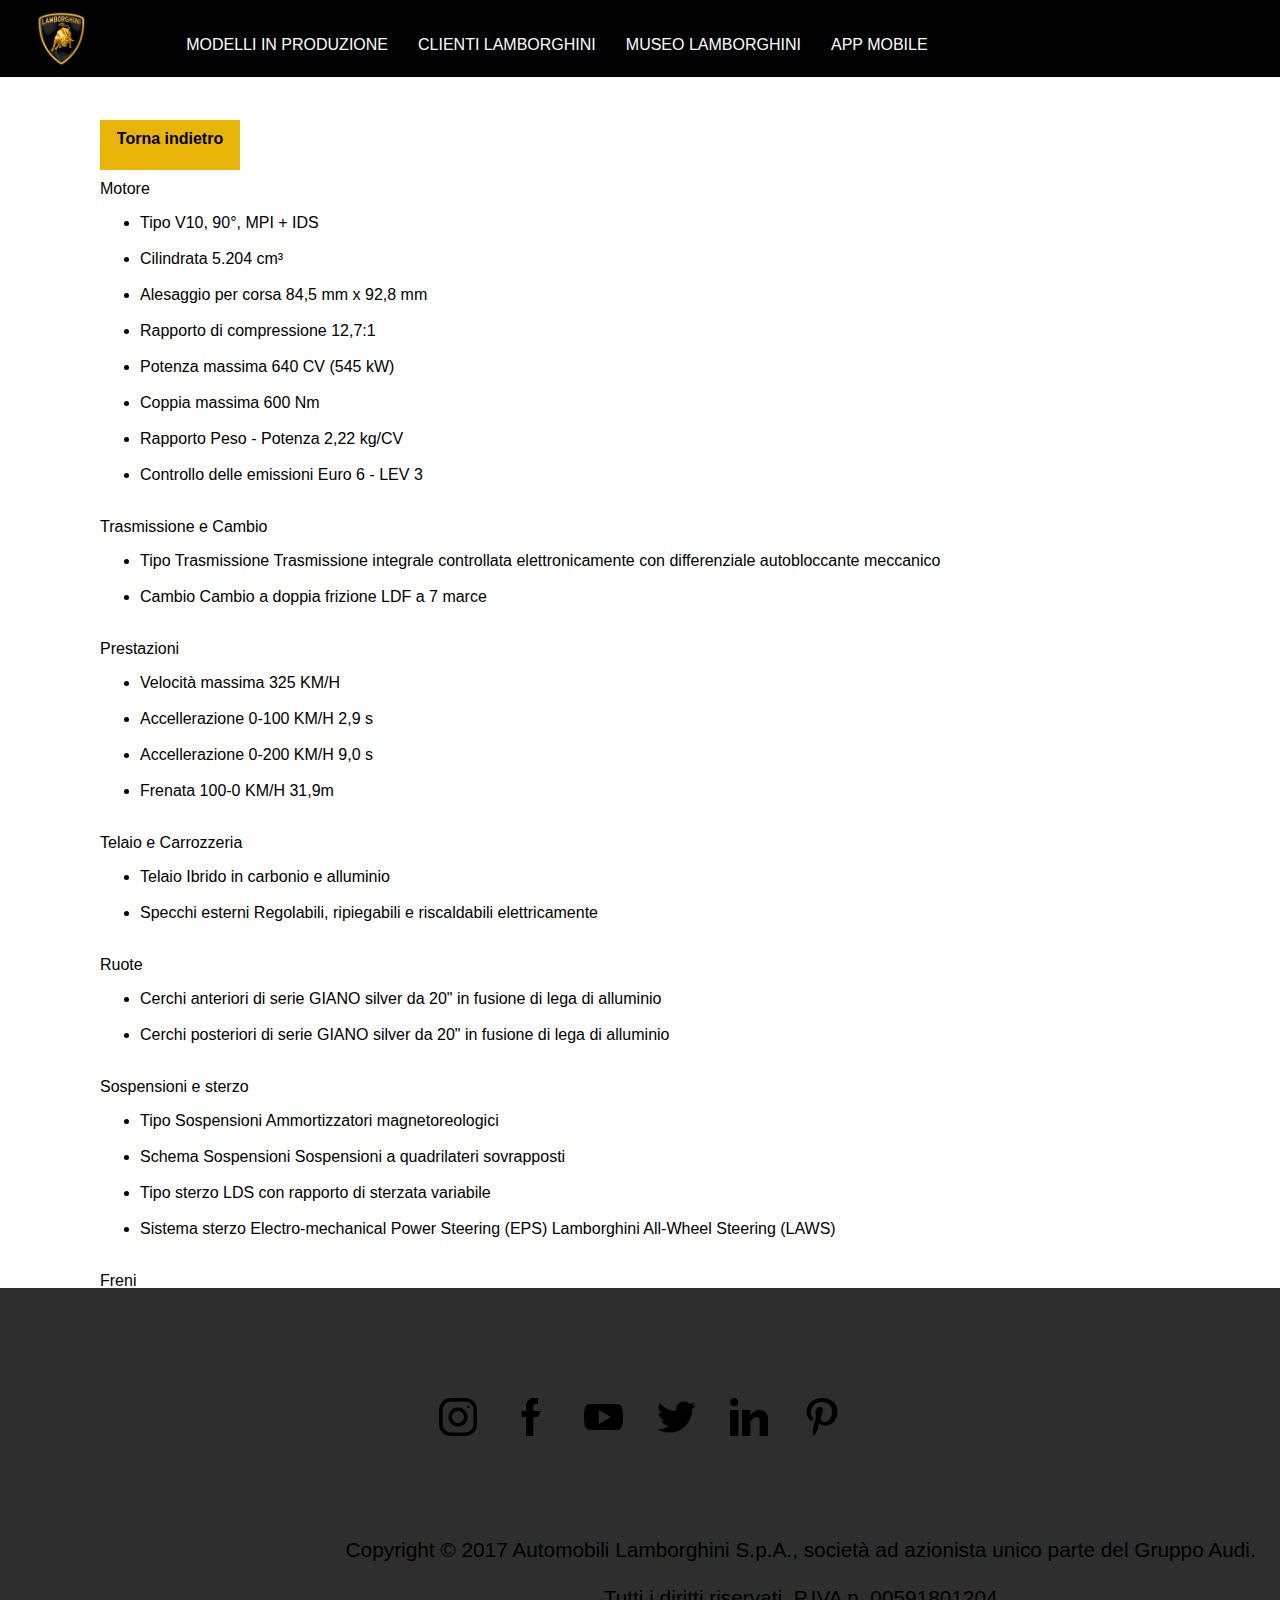
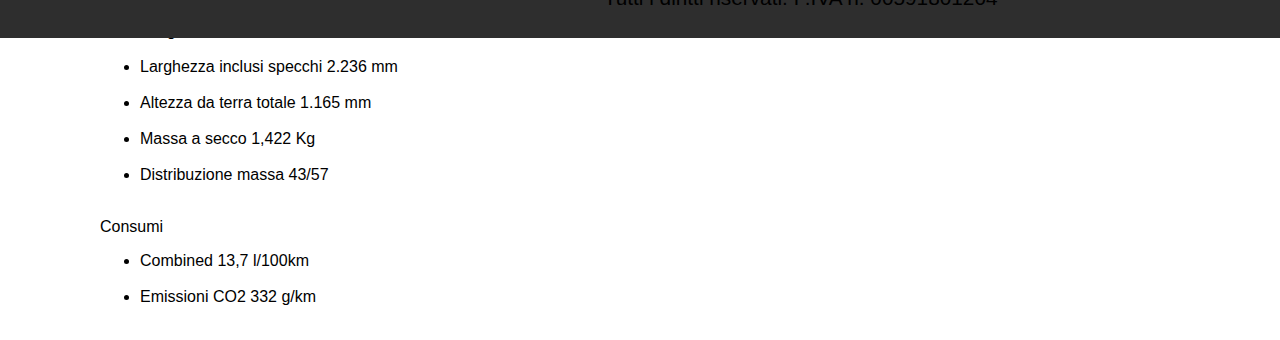
<file: Subpages/Modelli/HuracanSchedaTecnica.html>
<!DOCTYPE html>
<html>
<head>
	<title>Scheda Tecnina Huracan</title>
	<link rel="shortcut icon" href="../../Images/favicon.ico" type="image/x-icon"/>
	<link rel="stylesheet" type="text/css" href="../../Css/Head.css">
	<link rel="stylesheet" type="text/css" href="../../Css/Footer.css">
	<link rel="stylesheet" type="text/css" href="../../Css/CarST.css">
</head>
<body bgcolor="#FFFFFF">

	<!--HEADER-->

	<div id="Header">
		
		<a href="../../Homepage.html"><img src="../../Images/Logo.png" id="Image"></a>

		<div>
			<ul id="Btn">
			
				<li class="a">
					Modelli in produzione 	
					<ul>
						<li id="Tab"><a href="Urus.html" id="Link">Urus</a></li>
						<li id="Tab"><a href="Huracan.html" id="Link">Huracan</a></li>
						<li id="Tab"><a href="Aventador.html" id="Link">Aventador</a></li>
					</ul>
				</li>

				<li class="a">
					Clienti Lamborghini
					<ul>

						<li id="Tab"><a href="../Clienti/Ricambi.html" id="Link">Ricambi</a></li>
						<li id="Tab"><a href="../Clienti/Accessori.html" id="Link">Accessori</a></li>
						<li id="Tab"><a href="../Clienti/Usato.html" id="Link">Usato</a></li>
						<li id="Tab"><a href="../Clienti/Assistenza.html" id="Link">Assistenza</a></li>
					</ul>
				</li>
				

				<li class="a">
					<a href="../Informazioni/Museo.html" id="Link">Museo Lamborghini</a>
				</li>

				<li class="a">
					<a href="../App/App.html" id="Link">App Mobile</a>
				</li>

			</ul>

		</div>

	</div>

	<div onClick="history.go(-1);return true;" id="CarSTBackBtn">
		
		Torna indietro

	</div>

	<div id="CarSTLiBlock">
	
		<div>
			Motore
		</div>

		<ul>
			
			<li>Tipo 						V10, 90°, MPI + IDS</li><br>
			<li>Cilindrata					5.204 cm³</li><br>
			<li>Alesaggio per corsa			84,5 mm x 92,8 mm</li><br>
			<li>Rapporto di compressione	12,7:1</li><br>
			<li>Potenza massima				640 CV (545 kW)</li><br>
			<li>Coppia massima				600 Nm</li><br>
			<li>Rapporto Peso - Potenza		2,22 kg/CV</li><br>
			<li>Controllo delle emissioni	Euro 6 - LEV 3</li><br>

		</ul>

		<div>
			Trasmissione e Cambio
		</div>

		<ul>
			
			<li>Tipo Trasmissione			Trasmissione integrale controllata elettronicamente con differenziale autobloccante meccanico</li><br>
			<li>Cambio 						Cambio a doppia frizione LDF a 7 marce</li><br>
		
		</ul>

		<div>
			Prestazioni
		</div>

		<ul>
			
			<li>Velocità massima			325 KM/H</li><br>
			<li>Accellerazione 0-100 KM/H 	2,9 s</li><br>
			<li>Accellerazione 0-200 KM/H 	9,0 s</li><br>
			<li>Frenata 100-0 KM/H 			31,9m</li><br>
		
		</ul>

		<div>
			Telaio e Carrozzeria
		</div>
		
		<ul>
	
			<li>Telaio 						Ibrido in carbonio e alluminio</li><br>
			<li>Specchi 					esterni	Regolabili, ripiegabili e riscaldabili elettricamente</li><br>
		
		</ul>

		<div>
			Ruote
		</div>
		
		<ul>
	
			<li>Cerchi anteriori di serie 	GIANO silver da 20" in fusione di lega di alluminio</li><br>
			<li>Cerchi posteriori di serie	GIANO silver da 20" in fusione di lega di alluminio</li><br>
		</ul>


		<div>
			Sospensioni e sterzo
		</div>
		
		<ul>
	
			<li>Tipo Sospensioni 			Ammortizzatori magnetoreologici</li><br>
			<li>Schema Sospensioni			Sospensioni a quadrilateri sovrapposti </li><br>
			<li>Tipo sterzo 				LDS con rapporto di sterzata variabile</li><br>
			<li>Sistema sterzo				Electro-mechanical Power Steering (EPS) Lamborghini All-Wheel Steering (LAWS)</li><br>

		
		</ul>


		<div>
		Freni
		</div>
		
		<ul>
		
			<li>Tipo Freni			Carboceramici con pinze fisse monoblocco in alluminio a 6 pistoncini (anteriore) e 4 pistoncini (posteriore)</li><br>
			<li>Freni anteriori		Carboceramici ventilati e forati con diametro 380 mm e spessore 38 mm</li><br>
			<li>Freni posteriori	Carboceramici ventilati e forati con diametro 356 mm e spessore 32 mm</li><br>

		</ul>

		<div>
			Sicurezza
		</div>
		
		<ul>
	
			<li>Airbag 		anteriori frontali e laterali </li><br>
			<li>Sicurezza passiva	Zone a deformazione programmata anteriori e posteriori: barra antintrusione nelle porte</li><br>
			<li>Sicurezza attiva 	Electronic Stability System (ABS e TCS integrati)</li><br>
		
		</ul>

		<div>
			Dimensioni
		</div>
		
		<ul>
	
			<li>Lunghezza totale			4.520 mm</li><br>
			<li>Larghezza inclusi specchi 	2.236 mm</li><br>
			<li>Altezza da terra totale		1.165 mm</li><br>
			<li>Massa a secco 				1,422 Kg</li><br>
			<li>Distribuzione massa 		43/57</li><br>
		
		</ul>


		<div>
			Consumi
		</div>
		
		<ul>
	
			<li>Combined 			13,7 l/100km</li><br>
			<li>Emissioni CO2		332 g/km</li><br>
		
		</ul>

	</div>


	<!--FOOTER-->

	<div id="Footer">
		<div id="SocialBlock" align="center">

			<a href="https://www.instagram.com/lamborghini/" target="_blank"><img src="../../Images/Icons/ig.png" title="Pagina Instagram" id="Social"></a>
			<a href="https://www.facebook.com/lamborghini.italia/" target="_blank"><img src="../../Images/Icons/fb.png" title="Pagina Facebook" id="Social"></a>
			<a href="https://www.youtube.com/c/lamborghini" target="_blank"><img src="../../Images/Icons/yt.png" title="Canale Youtube" id="Social"></a>
			<a href="https://twitter.com/lamborghini" target="_blank"><img src="../../Images/Icons/tw.png" title="Pagina Twitter" id="Social"></a>
			<a href="https://www.linkedin.com/company/automobili-lamborghini-s-p-a-" target="_blank"><img src="../../Images/Icons/in.png" title="Pagina Linkedin" id="Social"></a>
			<a href="https://www.pinterest.it/lamborghini/" target="_blank"><img src="../../Images/Icons/pn.png" title="Pinterest" id="Social"></a>
		
		</div>

		<div id="Copyright" align="center">
			
			Copyright © 2017 Automobili Lamborghini S.p.A., società ad azionista unico parte del Gruppo Audi. 
			<br><br>
			Tutti i diritti riservati. P.IVA n. 00591801204

		</div>
		
	</div>


</body>
</html>
</file>
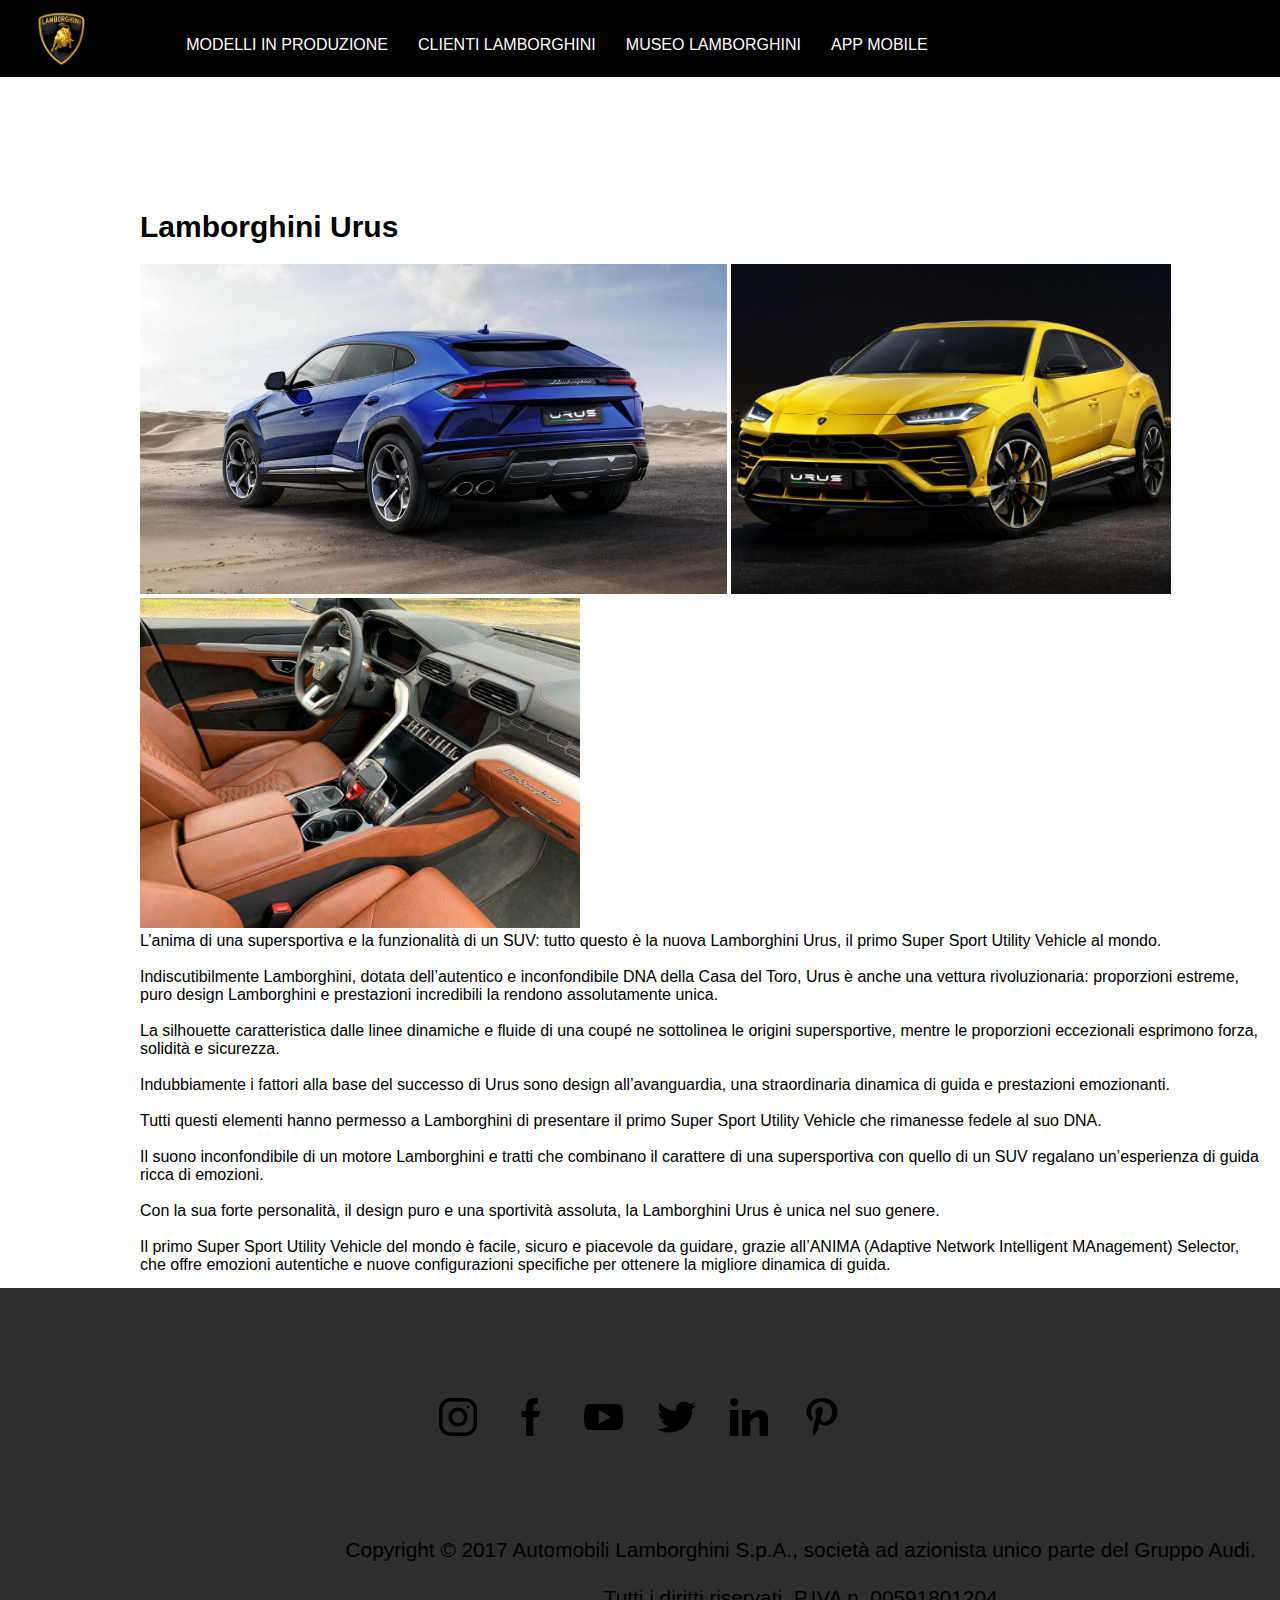
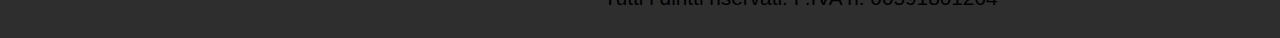
<file: Subpages/Modelli/Urus.html>
<!DOCTYPE html>
<html>
<head>
	<title>Lamborghini Aventador</title>
	<link rel="shortcut icon" href="../../Images/favicon.ico" type="image/x-icon"/>
	<link rel="stylesheet" type="text/css" href="../../Css/Head.css">
	<link rel="stylesheet" type="text/css" href="../../Css/Footer.css">
	<link rel="stylesheet" type="text/css" href="../../Css/Car.css">
</head>
<body bgcolor="#FFFFFF">

	<!--HEADER-->

	<div id="Header">
		
		<a href="../../Homepage.html"><img src="../../Images/Logo.png" id="Image"></a>

		<div>
			<ul id="Btn">
			
				<li class="a">
					Modelli in produzione 	
					<ul>
						<li id="Tab"><a href="Urus.html" id="Link">Urus</a></li>
						<li id="Tab"><a href="Huracan.html" id="Link">Huracan</a></li>
						<li id="Tab"><a href="Aventador.html" id="Link">Aventador</a></li>
					</ul>
				</li>

				<li class="a">
					Clienti Lamborghini
					<ul>

						<li id="Tab"><a href="../Clienti/Ricambi.html" id="Link">Ricambi</a></li>
						<li id="Tab"><a href="../Clienti/Accessori.html" id="Link">Accessori</a></li>
						<li id="Tab"><a href="../Clienti/Usato.html" id="Link">Usato</a></li>
						<li id="Tab"><a href="../Clienti/Assistenza.html" id="Link">Assistenza</a></li>
					</ul>
				</li>
				

				<li class="a">
					<a href="../Informazioni/Museo.html" id="Link">Museo Lamborghini</a>
				</li>

				<li class="a">
					<a href="../App/App.html" id="Link">App Mobile</a>
				</li>
			</ul>

		</div>

	</div>

	<div id="CarBlock">
		
		<div id="CarTitle">
			
			Lamborghini Urus

		</div>

		<!--IMMAGINI DELLA MACCHINA-->
		<div>
			<img src="../../Images/Urus1.jpg" id="CarImg"> 
	
			<img src="../../Images/Urus2.jfif" id="CarImg" > 
	
			<img src="../../Images/Urus3.jfif" id="CarImg"> 

		</div>


		<div id="CarDesc">
			
			L’anima di una supersportiva e la funzionalità di un SUV: tutto questo è la nuova Lamborghini Urus, il primo Super Sport Utility Vehicle al mondo.
			<br><br>
			Indiscutibilmente Lamborghini, dotata dell’autentico e inconfondibile DNA della Casa del Toro, Urus è anche una vettura rivoluzionaria: proporzioni estreme, 
			<br>
			puro design Lamborghini e prestazioni incredibili la rendono assolutamente unica.
			<br><br>
			La silhouette caratteristica dalle linee dinamiche e fluide di una coupé ne sottolinea le origini supersportive, mentre le proporzioni eccezionali esprimono forza, 
			<br>
			solidità e sicurezza.
			<br><br>
			Indubbiamente i fattori alla base del successo di Urus sono design all’avanguardia, una straordinaria dinamica di guida e prestazioni emozionanti.
			<br><br>
			Tutti questi elementi hanno permesso a Lamborghini di presentare il primo Super Sport Utility Vehicle che rimanesse fedele al suo DNA.
			<br><br>
			Il suono inconfondibile di un motore Lamborghini e tratti che combinano il carattere di una supersportiva con quello di un SUV regalano un’esperienza di guida ricca di emozioni. 
			<br><br>
			Con la sua forte personalità, il design puro e una sportività assoluta, la Lamborghini Urus è unica nel suo genere.
			<br><br>
			Il primo Super Sport Utility Vehicle del mondo è facile, sicuro e piacevole da guidare, grazie all’ANIMA (Adaptive Network Intelligent MAnagement) Selector, 
			<br>
			che offre emozioni autentiche e nuove configurazioni specifiche per ottenere la migliore dinamica di guida.
			<br><br>
			Urus è allo stesso tempo una vettura versatile, perfetta per la guida di tutti i giorni, e una vera Lamborghini, con tutto il sound, le emozioni
			<br>
			e le prestazioni di un motore della Casa del Toro.

			<br><br><br><br><br><br><br><br><br><br>
				
		</div>

		<a href="UrusSchedaTecnica.html" >
			<div id="CarBtn">
				Vai alla scheda tecnica
			</div>
		</a>


	</div>


	<!--FOOTER-->

	<div id="Footer">
		<div id="SocialBlock" align="center">

			<a href="https://www.instagram.com/lamborghini/" target="_blank"><img src="../../Images/Icons/ig.png" title="Pagina Instagram" id="Social"></a>
			<a href="https://www.facebook.com/lamborghini.italia/" target="_blank"><img src="../../Images/Icons/fb.png" title="Pagina Facebook" id="Social"></a>
			<a href="https://www.youtube.com/c/lamborghini" target="_blank"><img src="../../Images/Icons/yt.png" title="Canale Youtube" id="Social"></a>
			<a href="https://twitter.com/lamborghini" target="_blank"><img src="../../Images/Icons/tw.png" title="Pagina Twitter" id="Social"></a>
			<a href="https://www.linkedin.com/company/automobili-lamborghini-s-p-a-" target="_blank"><img src="../../Images/Icons/in.png" title="Pagina Linkedin" id="Social"></a>
			<a href="https://www.pinterest.it/lamborghini/" target="_blank"><img src="../../Images/Icons/pn.png" title="Pinterest" id="Social"></a>
		
		</div>

		<div id="Copyright" align="center">
			
			Copyright © 2017 Automobili Lamborghini S.p.A., società ad azionista unico parte del Gruppo Audi. 
			<br><br>
			Tutti i diritti riservati. P.IVA n. 00591801204

		</div>
		
	</div>


</body>
</html>
</file>
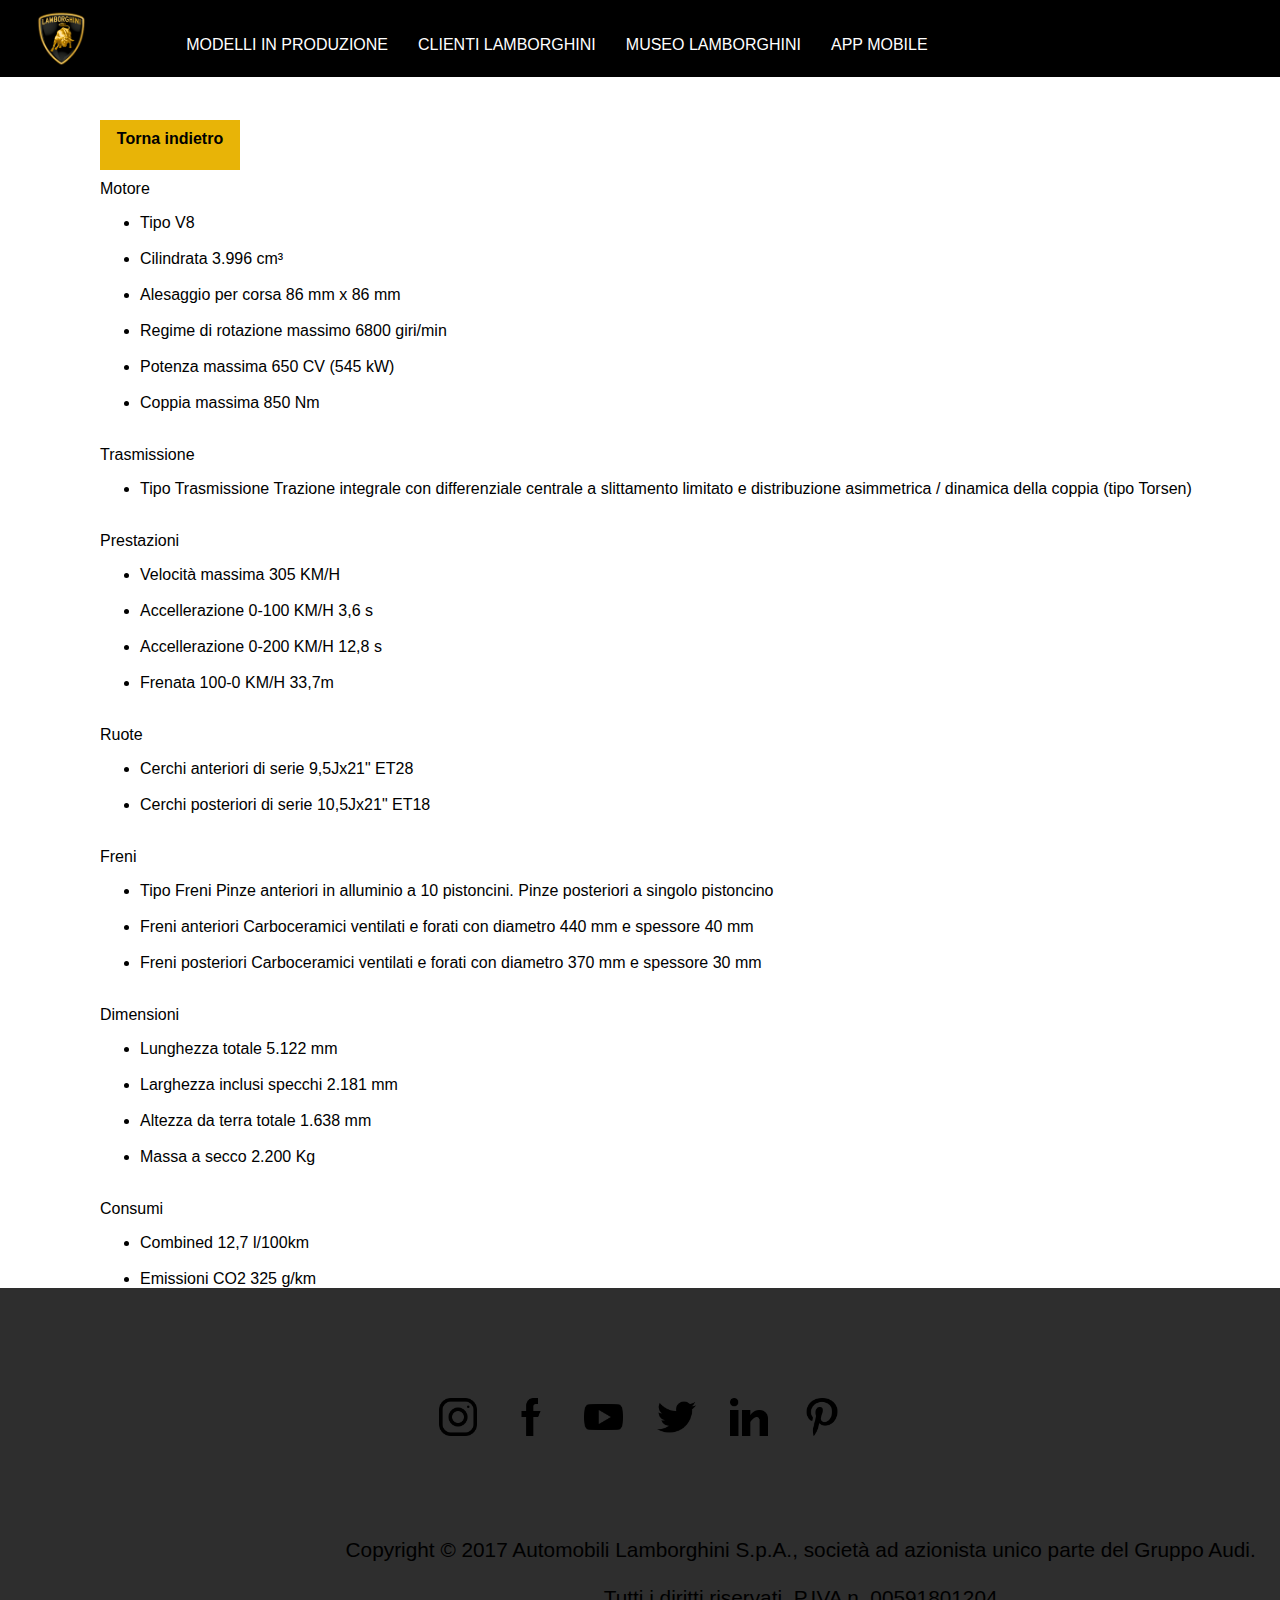
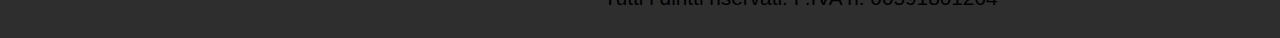
<file: Subpages/Modelli/UrusSchedaTecnica.html>
<!DOCTYPE html>
<html>
<head>
	<title>Scheda Tecnica Lamborghini Urus</title>
	<link rel="shortcut icon" href="../../Images/favicon.ico" type="image/x-icon"/>
	<link rel="stylesheet" type="text/css" href="../../Css/Head.css">
	<link rel="stylesheet" type="text/css" href="../../Css/Footer.css">
	<link rel="stylesheet" type="text/css" href="../../Css/CarST.css">
</head>
<body bgcolor="#FFFFFF">

	<!--HEADER-->

	<div id="Header">
		
		<a href="../../Homepage.html"><img src="../../Images/Logo.png" id="Image"></a>

		<div>
			<ul id="Btn">
			
				<li class="a">
					Modelli in produzione 	
					<ul>
						<li id="Tab"><a href="Urus.html" id="Link">Urus</a></li>
						<li id="Tab"><a href="Huracan.html" id="Link">Huracan</a></li>
						<li id="Tab"><a href="Aventador.html" id="Link">Aventador</a></li>
					</ul>
				</li>

				<li class="a">
					Clienti Lamborghini
					<ul>

						<li id="Tab"><a href="../Clienti/Ricambi.html" id="Link">Ricambi</a></li>
						<li id="Tab"><a href="../Clienti/Accessori.html" id="Link">Accessori</a></li>
						<li id="Tab"><a href="../Clienti/Usato.html" id="Link">Usato</a></li>
						<li id="Tab"><a href="../Clienti/Assistenza.html" id="Link">Assistenza</a></li>
					</ul>
				</li>
				

				<li class="a">
					<a href="../Informazioni/Museo.html" id="Link">Museo Lamborghini</a>
				</li>

				<li class="a">
					<a href="../App/App.html" id="Link">App Mobile</a>
				</li>

			</ul>

		</div>

	</div>

	<div onClick="history.go(-1);return true;" id="CarSTBackBtn">
		
		Torna indietro

	</div>

	<div id="CarSTLiBlock">
	
		<div>
			Motore
		</div>

		<ul>
			
			<li>Tipo 						V8</li><br>
			<li>Cilindrata					3.996 cm³</li><br>
			<li>Alesaggio per corsa			86 mm x 86 mm</li><br>
			<li>Regime di rotazione massimo	6800 giri/min</li><br>
			<li>Potenza massima				650 CV (545 kW)</li><br>
			<li>Coppia massima				850 Nm</li><br>

		</ul>

		<div>
			Trasmissione
		</div>

		<ul>
			
			<li>Tipo Trasmissione			Trazione integrale con differenziale centrale a slittamento limitato e distribuzione asimmetrica / dinamica della coppia (tipo Torsen)</li><br>
		
		</ul>

		<div>
			Prestazioni
		</div>

		<ul>
			
			<li>Velocità massima 305 KM/H</li><br>
			<li>Accellerazione 0-100 KM/H 3,6 s</li><br>
			<li>Accellerazione 0-200 KM/H 12,8 s</li><br>
			<li>Frenata 100-0 KM/H 33,7m</li><br>
		
		</ul>

		<div>
			Ruote
		</div>
		
		<ul>
	
			<li>Cerchi anteriori di serie 	9,5Jx21" ET28</li><br>
			<li>Cerchi posteriori di serie	10,5Jx21" ET18</li><br>
		</ul>

		<div>
		Freni
		</div>
		
		<ul>
		
			<li>Tipo Freni			Pinze anteriori in alluminio a 10 pistoncini. Pinze posteriori a singolo pistoncino</li><br>
			<li>Freni anteriori		Carboceramici ventilati e forati con diametro 440 mm e spessore 40 mm</li><br>
			<li>Freni posteriori	Carboceramici ventilati e forati con diametro 370 mm e spessore 30 mm</li><br>

		</ul>

		<div>
			Dimensioni
		</div>
		
		<ul>
	
			<li>Lunghezza totale			5.122 mm</li><br>
			<li>Larghezza inclusi specchi 	2.181 mm</li><br>
			<li>Altezza da terra totale		1.638 mm</li><br>
			<li>Massa a secco 				2.200 Kg</li><br>

		</ul>


		<div>
			Consumi
		</div>
		
		<ul>
	
			<li>Combined 			12,7 l/100km</li><br>
			<li>Emissioni CO2		325 g/km</li><br>
		
		</ul>

	</div>


	<!--FOOTER-->

	<div id="Footer">
		<div id="SocialBlock" align="center">

			<a href="https://www.instagram.com/lamborghini/" target="_blank"><img src="../../Images/Icons/ig.png" title="Pagina Instagram" id="Social"></a>
			<a href="https://www.facebook.com/lamborghini.italia/" target="_blank"><img src="../../Images/Icons/fb.png" title="Pagina Facebook" id="Social"></a>
			<a href="https://www.youtube.com/c/lamborghini" target="_blank"><img src="../../Images/Icons/yt.png" title="Canale Youtube" id="Social"></a>
			<a href="https://twitter.com/lamborghini" target="_blank"><img src="../../Images/Icons/tw.png" title="Pagina Twitter" id="Social"></a>
			<a href="https://www.linkedin.com/company/automobili-lamborghini-s-p-a-" target="_blank"><img src="../../Images/Icons/in.png" title="Pagina Linkedin" id="Social"></a>
			<a href="https://www.pinterest.it/lamborghini/" target="_blank"><img src="../../Images/Icons/pn.png" title="Pinterest" id="Social"></a>
		
		</div>

		<div id="Copyright" align="center">
			
			Copyright © 2017 Automobili Lamborghini S.p.A., società ad azionista unico parte del Gruppo Audi. 
			<br><br>
			Tutti i diritti riservati. P.IVA n. 00591801204

		</div>
		
	</div>


</body>
</html>
</file>
<file: Css/Head.css>
body			{
		
					font-family: 'Roboto Condensed', sans-serif;
				}
		

#Header			{
					background-color: black;			
					margin-top: -8px;					
					margin-left: -8px;					
					display: block;						
					width: 100%;
					position: absolute;		
	
					 		
		
				}
				
		
	
#Image			{
					background-color: black;
					width: 4%;							
					margin-left: 35px;
					margin-right: 85px;	
	
					margin-top: 10px;
					margin-bottom: 10px;
					display: inline;
	
					float: left;
					
					
	
				}
	
	
#Btn li.a		{							/*BOTTONI*/
	
					color: white;				
					display: inline;
					float: left;	
					background-color: black;
					padding-top: 20px;
					padding-left: 15px;
					padding-right: 15px; 
					position: relative;
					text-transform: uppercase;		
	
							
				}

#Btn ul 		{		
											/*TABELLA INTERNA BOTTONI*/
					display:none;
					list-style:none;
					padding-top: 20px;
					margin-left: -45px;


	
				}	
	
#Btn li.a:hover ul						/*MODIFICHE UL SE PUNTATORE SOPRA*/		
				{
					display:block;		

	
				}

#Btn li.a:hover	{						/*MODIFICHE SU BOTTONE SE PUNTATORE SOPRA*/

					cursor: pointer;
					display: block;
					background-color: black;
					color: yellow;


				}

#Tab   			{
					padding: 10px;
					position: relative;
					display: block;

				}
#Link			{

					text-decoration: none; 
					color: white;

				}

#Link:hover		{

					color: yellow;

				}
</file>
<file: Css/Footer.css>
#Footer			{
		
					background-color: #2e2e2e;
					position: absolute;
					width: 100%;
					height: 350px;	
					margin-left:-8px; 
					margin-top: 100%; 
		
				}
#SocialBlock	{

					display: inline-block;
					color: white;
					position: absolute;
					top: 95px;
				}

#Social 		{
					
					width: 3%;
					cursor: pointer;
					margin: 15px;
		
				}

#Copyright  	{

					font-size: 1.3rem;
					display: inline-block;
					position: absolute;
					top: 250px;
					left: 27%

				}
</file>
<file: Css/Homepage.css>
body	 		{

					font-family: 'Ubuntu', sans-serif;	

				}

#Hp 			{

					position: absolute;
					top: 200px;
					left: 120px;
				}

#HpTitle		{
					position: absolute;
					font-weight: bold;
					font-size: 65px;
					left: 725px;


				}

#HpSubtitle2	{
					position: absolute;
					font-weight: bold;
					font-size: 65px;
					left: -1000px;


				}



#HpSubtitle		{

					position: absolute;
					top: 140px;
					left: 700px;
					width: 400px;
					font-size: 20px;
					font-weight: bold;

				}

#HpSubtitle2	{


					top: 300px;
					left: 200px;
					width: 400px;
					font-size: 20px;
					font-weight: bold;

				}


#HpNews1		{

					position: absolute;
					display: inline-block;
					top: 230px;
					left: 700px;
					width: 1000px;

				}

#HpNews2 		{
					position: absolute;
					top: 400px;

				}


#HpNewsImg		{
					position: absolute;
					height: 300px;
					top: 140px;
					left: 120px;

				}

#HpNewsImg2		{
					position: absolute;
					height: 300px;
					top: 300px;
					left: 800px;

				}

#HpNews2Txt		{
					position: absolute;
					left: 120px;
					top: 400px;
					width: 1000px;

				}
</file>
<file: Css/App.css>
#Center				{
			
						margin-top: 100px;
						display: block;
						z-index: -10;
						position: absolute;
			
					}
			
			
#TaPBlock			{
			
						margin-top: 100px;
						margin-left: 50px;
			
					}
		
#TaPTitle			{
						margin-left: 680px;
						font-family: 'Ubuntu', sans-serif;
						font-weight: bold;	 
						font-size: 30px;	
		
					}
		
#TaPVideo			{
						margin-top: 55px;
						display: inline-block;
						float: left;
		
		
					}
		
#TaPImg				{
						display: inline-block;	
						margin-left: 22px;
						margin-top: 55px;
		
					}
		
#TaPText			{
						margin-top: 60px;
						margin-left: 60px;	
						font-weight: bold;
						font-size: 18px;
						letter-spacing: 1.5px;
		
					}

#TaPAppstorelogo	{

						display: inline-block;
						position: absolute;
						top: 650px;
						right: 215px;

					}
</file>
<file: Css/Assistenza.css>
#AsBlock	{

				display: inline-block;
				position: absolute;
				top: 210px;
				left: 180px;		
			}



#AsTitle	{
				font-family: 'Ubuntu', sans-serif;
				font-weight: bold;
				font-size: 30px;
				margin-bottom: 90px; 
			}



#AsBtnBlock	{

				display: inline-block;
				position: relative;	
				background-color: black;
				height: 190px;
				width: 290px;
				margin-top: 40px;
				margin-left: 0px;
				margin-right: 80px;
				color: white;
				padding-left: 35px;
				padding-top: 20px; 


			}
</file>
<file: Css/Ricambi.css>
body 		{

				font-family: 'Ubuntu', sans-serif;

			}

#RiBlock	{

				position: absolute;
				top: 270px;
				left: 180px;

			}

#RiTit		{

				font-weight: bold;
				font-size: 30px;
				margin-bottom:	60px; 

			}
#RiTxt		{

				margin-bottom: 100px;

			}

#RiImage	{

				display: inline-block;
				height: 450px;
				margin-right: 200px;
				margin-bottom: 80px;

			}
</file>
<file: Css/Usato.css>
body				{
			
						font-family: 'Ubuntu', sans-serif;
			
					}
		
#UsTitle			{
		
						font-weight: bold;	 
						font-size: 30px;
						position: absolute;
						top: 210px;
						left: 180px;	
		
					}
		
#UsSubTitle 		{
		
						font-weight: bold;	 
						font-size: 27px;
						position: absolute;
						top: 900px;
						left: 180px;	
		
					}


#UsSubTitle2		{
		
						font-weight: bold;	 
						font-size: 27px;
						position: absolute;
						top: 1250px;
						left: 180px;	
		
					}

		
#UsImg				{
		
						position: absolute;
						display: block;
						top: 270px;
						left: 180px;
						height: 60%;
		
					}
#UsDesc1			{
		
						display: block;
						position: absolute;
						top: 500px;
						left: 1150px;
						text-align: justify;	 
						font-size: 17px;
		
					}

#UsCetrPreOwnLogo	{

						position: absolute;
						top: 270px;
						left: 1250px;

					}

#UsReq 				{
			
						position: absolute;
						display: block;
						top: 950px;
						left: 180px;
			
					}

#UsLi 				{

						margin-bottom: 30px;


					}

#UsTxt1				{

						position: absolute;
						top: 1320px;
						left: 180px;

					}
</file>
<file: Css/Museo.css>
body 		{

				font-family: 'Ubuntu', sans-serif;	

			}

#MuBlock	{

				position: absolute;
				top: 210px;
				left: 180px;

			}
#MuTitle	{

				font-weight: bold;
				font-size: 30px;
				margin-bottom: 50px;

			}
#MuDesc		{

				display: block;
				margin-top: 25px;

			}

#MuOr		{
				margin-top: 50px;
				display: block;
				font-weight: bold;
				font-size: 22px;

			}
#MuLaImg	{

				position: absolute;
				top: 300px;
				left: 700px;

			}

#MuPLBlock	{

				position: absolute;
				top: 900px;
			}

#MuPLImg	{

				position: absolute;
				top: 1320px;
				left: 880px;
				height: 350px;

			}
</file>
<file: Css/Car.css>
body 		{

				font-family: 'Ubuntu', sans-serif;	

			}

#CarBlock	{

				position: absolute;
				
				top: 210px;
				left: 140px;

			}

#CarTitle 	{

					font-size: 30px;
					font-weight: bold;
					margin-bottom: 20px;

			}

#CarSubTitle{

					font-size: 20px;
					font-weight: bold;
					margin-bottom: 30px;

			}

#CarImg		{

				height: 330px;

			}

#CarBtn		{
				margin-left: 725px; 
				text-align: center;
				padding: 10px;
				display: block;
				background-color: #e8b407;
				height: 30px;
				width: 200px;
				text-decoration: none;
				color: black;
				font-weight: bold;

			}
</file>
<file: Css/CarST.css>
body	 		{

					font-family: 'Ubuntu', sans-serif;	

				}

#CarSTBackBtn	{

					position: absolute;
					top: 120px;
					left: 100px;
					background-color: #e8b407;
					cursor: pointer;
					text-align: center;
					padding: 10px;
					display: block;
					height: 30px;
					width: 120px;
					text-decoration: none;
					color: black;
					font-weight: bold;
				}

#CarSTLiBlock	{

					position: absolute;
					top: 180px;
					left: 100px;

				}
</file>
